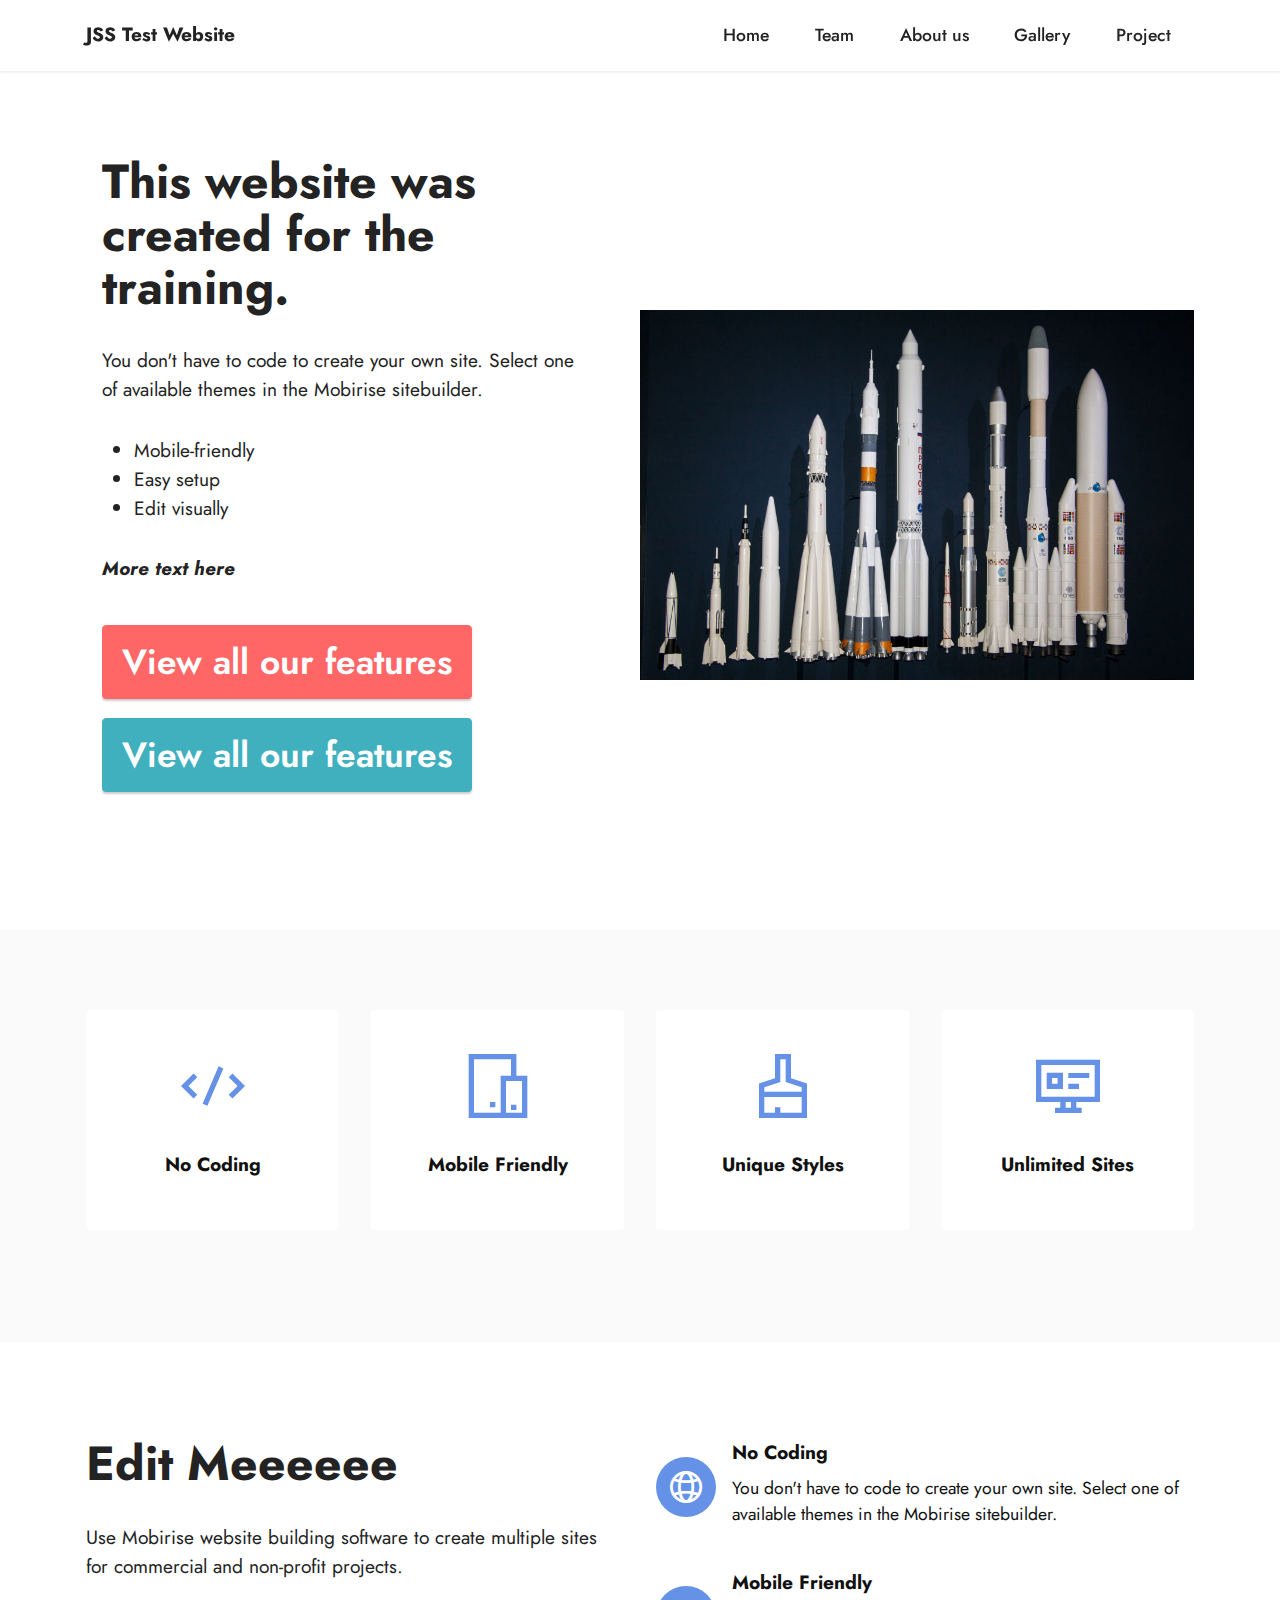
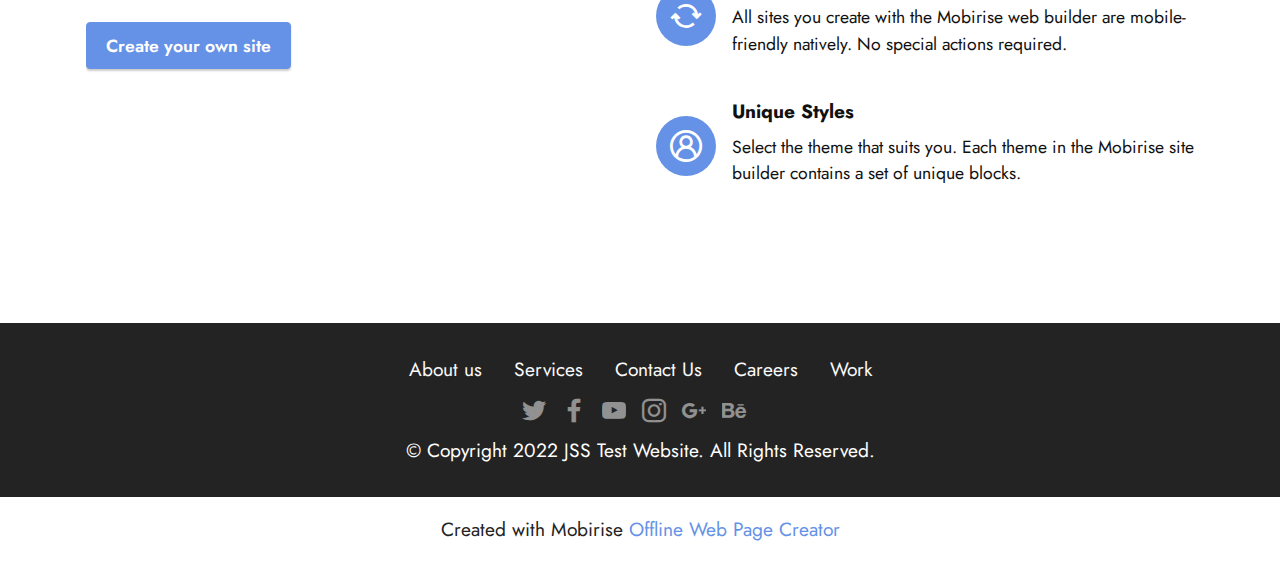
<file: index.html>
<!DOCTYPE html>
<html  >
<head>
  <!-- Site made with Mobirise Website Builder v5.6.8, https://mobirise.com -->
  <meta charset="UTF-8">
  <meta http-equiv="X-UA-Compatible" content="IE=edge">
  <meta name="generator" content="Mobirise v5.6.8, mobirise.com">
  <meta name="twitter:card" content="summary_large_image"/>
  <meta name="twitter:image:src" content="">
  <meta property="og:image" content="">
  <meta name="twitter:title" content="Home">
  <meta name="viewport" content="width=device-width, initial-scale=1, minimum-scale=1">
  <link rel="shortcut icon" href="assets/images/logo.png" type="image/x-icon">
  <meta name="description" content="">
  
  
  <title>Home</title>
  <link rel="stylesheet" href="assets/web/assets/mobirise-icons2/mobirise2.css">
  <link rel="stylesheet" href="assets/bootstrap/css/bootstrap.min.css">
  <link rel="stylesheet" href="assets/bootstrap/css/bootstrap-grid.min.css">
  <link rel="stylesheet" href="assets/bootstrap/css/bootstrap-reboot.min.css">
  <link rel="stylesheet" href="assets/dropdown/css/style.css">
  <link rel="stylesheet" href="assets/socicon/css/styles.css">
  <link rel="stylesheet" href="assets/theme/css/style.css">
  <link rel="preload" href="https://fonts.googleapis.com/css?family=Jost:100,200,300,400,500,600,700,800,900,100i,200i,300i,400i,500i,600i,700i,800i,900i&display=swap" as="style" onload="this.onload=null;this.rel='stylesheet'">
  <noscript><link rel="stylesheet" href="https://fonts.googleapis.com/css?family=Jost:100,200,300,400,500,600,700,800,900,100i,200i,300i,400i,500i,600i,700i,800i,900i&display=swap"></noscript>
  <link rel="preload" as="style" href="assets/mobirise/css/mbr-additional.css"><link rel="stylesheet" href="assets/mobirise/css/mbr-additional.css" type="text/css">
  
  
  
  
</head>
<body>
  
  <section data-bs-version="5.1" class="menu menu1 cid-t8DUYuyL4T" once="menu" id="menu1-k">
    

    <nav class="navbar navbar-dropdown navbar-fixed-top navbar-expand-lg">
        <div class="container">
            <div class="navbar-brand">
                
                <span class="navbar-caption-wrap"><a class="navbar-caption text-black text-primary display-7" href="index.html">JSS Test Website</a></span>
            </div>
            <button class="navbar-toggler" type="button" data-toggle="collapse" data-bs-toggle="collapse" data-target="#navbarSupportedContent" data-bs-target="#navbarSupportedContent" aria-controls="navbarNavAltMarkup" aria-expanded="false" aria-label="Toggle navigation">
                <div class="hamburger">
                    <span></span>
                    <span></span>
                    <span></span>
                    <span></span>
                </div>
            </button>
            <div class="collapse navbar-collapse" id="navbarSupportedContent">
                <ul class="navbar-nav nav-dropdown nav-right" data-app-modern-menu="true"><li class="nav-item"><a class="nav-link link text-black text-primary display-4" href="index.html">Home</a></li>
                    <li class="nav-item"><a class="nav-link link text-black text-primary display-4" href="page1.html">Team</a></li>
                    <li class="nav-item"><a class="nav-link link text-black display-4" href="https://mobiri.se">About us</a>
                    </li><li class="nav-item"><a class="nav-link link text-black display-4" href="https://mobiri.se">Gallery</a></li><li class="nav-item"><a class="nav-link link text-black display-4" href="https://mobiri.se">Project</a></li></ul>
                
                
            </div>
        </div>
    </nav>
</section>

<section data-bs-version="5.1" class="features11 cid-t8DWNCEzjk" id="features12-m">

    

    
    
    <div class="container">
        <div class="m-0 row align-items-center">
            <div class="col-12 col-lg">
                <div class="card-wrapper">
                    <div class="card-box">
                        <h4 class="card-title mbr-fonts-style mb-4 display-2">
                            <strong>This website was created for the training.</strong></h4>
                        <p class="mbr-text mbr-fonts-style mb-4 display-7">
                            You don't have to code to create your own site. Select one of available themes in the Mobirise sitebuilder.</p>
                        <div class="mbr-text mbr-fonts-style counter-container display-7">
                            <ul>
                                <li>Mobile-friendly</li>
                                <li>Easy setup</li>
                                <li>Edit visually</li></ul><p><strong><em>More text here</em></strong></p><ul>
                            </ul>
                        </div>
                        <div class="mbr-section-btn mb-4"><a class="btn btn-secondary display-5" href="index.html">View all our features</a> <a class="btn btn-success display-5" href="index.html">View all our features</a></div>
                    </div>
                </div>
            </div>
            <div class="p-0 col-12 col-lg-6 md-pb">
                <div class="image-wrapper">
                    <img src="assets/images/mbr-928x619.jpg" alt="">
                </div>
            </div>
        </div>
    </div>
</section>

<section data-bs-version="5.1" class="features1 cid-t8DXox2UAg" id="features2-n">

    

    
    
    <div class="container">
        <div class="row justify-content-center">
            <div class="col-12 col-md-6 col-lg-3">
                <div class="card-wrapper">
                    <div class="card-box align-center">
                        <span class="mbr-iconfont mobi-mbri-code mobi-mbri"></span>
                        <h4 class="card-title align-center mbr-black mbr-fonts-style display-7">
                            <strong>No Coding</strong>
                        </h4>
                    </div>
                </div>
            </div>
            <div class="col-12 col-md-6 col-lg-3">
                <div class="card-wrapper">
                    <div class="card-box align-center">
                        <span class="mbr-iconfont mobi-mbri-devices mobi-mbri"></span>
                        <h4 class="card-title align-center mbr-black mbr-fonts-style display-7">
                            <strong>Mobile Friendly</strong>
                        </h4>
                    </div>
                </div>
            </div>
            <div class="col-12 col-md-6 col-lg-3">
                <div class="card-wrapper">
                    <div class="card-box align-center">
                        <span class="mbr-iconfont mobi-mbri-website-theme-2 mobi-mbri"></span>
                        <h4 class="card-title align-center mbr-black mbr-fonts-style display-7">
                            <strong>Unique Styles</strong>
                        </h4>
                    </div>
                </div>
            </div>
            <div class="col-12 col-md-6 col-lg-3">
                <div class="card-wrapper">
                    <div class="card-box align-center">
                        <span class="mbr-iconfont mobi-mbri-sites mobi-mbri"></span>
                        <h4 class="card-title align-center mbr-black mbr-fonts-style display-7">
                            <strong>Unlimited Sites</strong>
                        </h4>
                    </div>
                </div>
            </div>
        </div>
    </div>
</section>

<section data-bs-version="5.1" class="features12 cid-t8DXpHTFCC" id="features13-o">

    

    
    
    <div class="container">
        <div class="row justify-content-center">
            <div class="col-12 col-lg-6">
                <div class="card-wrapper">
                    <div class="card-box align-left">
                        <h4 class="card-title mbr-fonts-style mb-4 display-2">
                            <strong>Edit Meeeeee</strong></h4>
                        <p class="mbr-text mbr-fonts-style mb-4 display-7">
                            Use Mobirise website building software to create multiple sites for commercial and non-profit projects.</p>
                        <div class="mbr-section-btn">
                            <a class="btn btn-primary display-4" href="https://mobiri.se">Create your own site</a>
                        </div>
                    </div>
                </div>
            </div>
            <div class="col-12 col-lg-6">
                <div class="item mbr-flex">
                    <div class="icon-box">
                        <span class="mbr-iconfont mobi-mbri-globe-2 mobi-mbri"></span>
                    </div>
                    <div class="text-box">
                        <h4 class="icon-title mbr-black mbr-fonts-style display-7">
                            <strong>No Coding</strong>
                        </h4>
                        <h5 class="icon-text mbr-black mbr-fonts-style display-4">You don't have to code to create your own site. Select one of available themes in the Mobirise sitebuilder.</h5>
                    </div>
                </div>
                <div class="item mbr-flex">
                    <div class="icon-box">
                        <span class="mbr-iconfont mobi-mbri-update mobi-mbri"></span>
                    </div>
                    <div class="text-box">
                        <h4 class="icon-title mbr-black mbr-fonts-style display-7">
                            <strong>Mobile Friendly</strong>
                        </h4>
                        <h5 class="icon-text mbr-black mbr-fonts-style display-4">All sites you create with the Mobirise web builder are mobile-friendly natively. No special actions required.</h5>
                    </div>
                </div>
                <div class="item mbr-flex">
                    <div class="icon-box">
                        <span class="mbr-iconfont mobi-mbri-user-2 mobi-mbri"></span>
                    </div>
                    <div class="text-box">
                        <h4 class="icon-title mbr-black mbr-fonts-style display-7">
                            <strong>Unique Styles</strong>
                        </h4>
                        <h5 class="icon-text mbr-black mbr-fonts-style display-4">Select the theme that suits you. Each theme in the Mobirise site builder contains a set of unique blocks.</h5>
                    </div>
                </div>
            </div>
        </div>
    </div>
</section>

<section data-bs-version="5.1" class="footer3 cid-t8DVIE5t0l" once="footers" id="footer3-l">

    

    

    <div class="container">
        <div class="media-container-row align-center mbr-white">
            <div class="row row-links">
                <ul class="foot-menu">
                    
                    
                    
                    
                    
                <li class="foot-menu-item mbr-fonts-style display-7">
                        <a class="text-white" href="#" target="_blank">About us</a>
                    </li><li class="foot-menu-item mbr-fonts-style display-7">
                        <a class="text-white" href="#" target="_blank">Services</a>
                    </li><li class="foot-menu-item mbr-fonts-style display-7">
                        <a class="text-white" href="#" target="_blank">Contact Us</a>
                    </li><li class="foot-menu-item mbr-fonts-style display-7">
                        <a class="text-white" href="#" target="_blank">Careers</a>
                    </li><li class="foot-menu-item mbr-fonts-style display-7">
                        <a class="text-white" href="#" target="_blank">Work</a>
                    </li></ul>
            </div>
            <div class="row social-row">
                <div class="social-list align-right pb-2">
                    
                    
                    
                    
                    
                    
                <div class="soc-item">
                        <a href="https://twitter.com/mobirise" target="_blank">
                            <span class="socicon-twitter socicon mbr-iconfont mbr-iconfont-social"></span>
                        </a>
                    </div><div class="soc-item">
                        <a href="https://www.facebook.com/pages/Mobirise/1616226671953247" target="_blank">
                            <span class="socicon-facebook socicon mbr-iconfont mbr-iconfont-social"></span>
                        </a>
                    </div><div class="soc-item">
                        <a href="https://www.youtube.com/c/mobirise" target="_blank">
                            <span class="socicon-youtube socicon mbr-iconfont mbr-iconfont-social"></span>
                        </a>
                    </div><div class="soc-item">
                        <a href="https://instagram.com/mobirise" target="_blank">
                            <span class="socicon-instagram socicon mbr-iconfont mbr-iconfont-social"></span>
                        </a>
                    </div><div class="soc-item">
                        <a href="https://plus.google.com/u/0/+Mobirise" target="_blank">
                            <span class="socicon-googleplus socicon mbr-iconfont mbr-iconfont-social"></span>
                        </a>
                    </div><div class="soc-item">
                        <a href="https://www.behance.net/Mobirise" target="_blank">
                            <span class="socicon-behance socicon mbr-iconfont mbr-iconfont-social"></span>
                        </a>
                    </div></div>
            </div>
            <div class="row row-copirayt">
                <p class="mbr-text mb-0 mbr-fonts-style mbr-white align-center display-7">
                    © Copyright 2022 JSS Test Website. All Rights Reserved.
                </p>
            </div>
        </div>
    </div>
</section><section class="display-7" style="padding: 0;align-items: center;justify-content: center;flex-wrap: wrap;    align-content: center;display: flex;position: relative;height: 4rem;"><a href="https://mobiri.se/2289545" style="flex: 1 1;height: 4rem;position: absolute;width: 100%;z-index: 1;"><img alt="" style="height: 4rem;" src="[data-uri]"></a><p style="margin: 0;text-align: center;" class="display-7">Created with Mobirise &#8204;</p><a style="z-index:1" href="https://mobirise.com/offline-website-builder.html">Offline Web Page Creator</a></section><script src="assets/bootstrap/js/bootstrap.bundle.min.js"></script>  <script src="assets/smoothscroll/smooth-scroll.js"></script>  <script src="assets/ytplayer/index.js"></script>  <script src="assets/dropdown/js/navbar-dropdown.js"></script>  <script src="assets/theme/js/script.js"></script>  
  
  
</body>
</html>
</file>
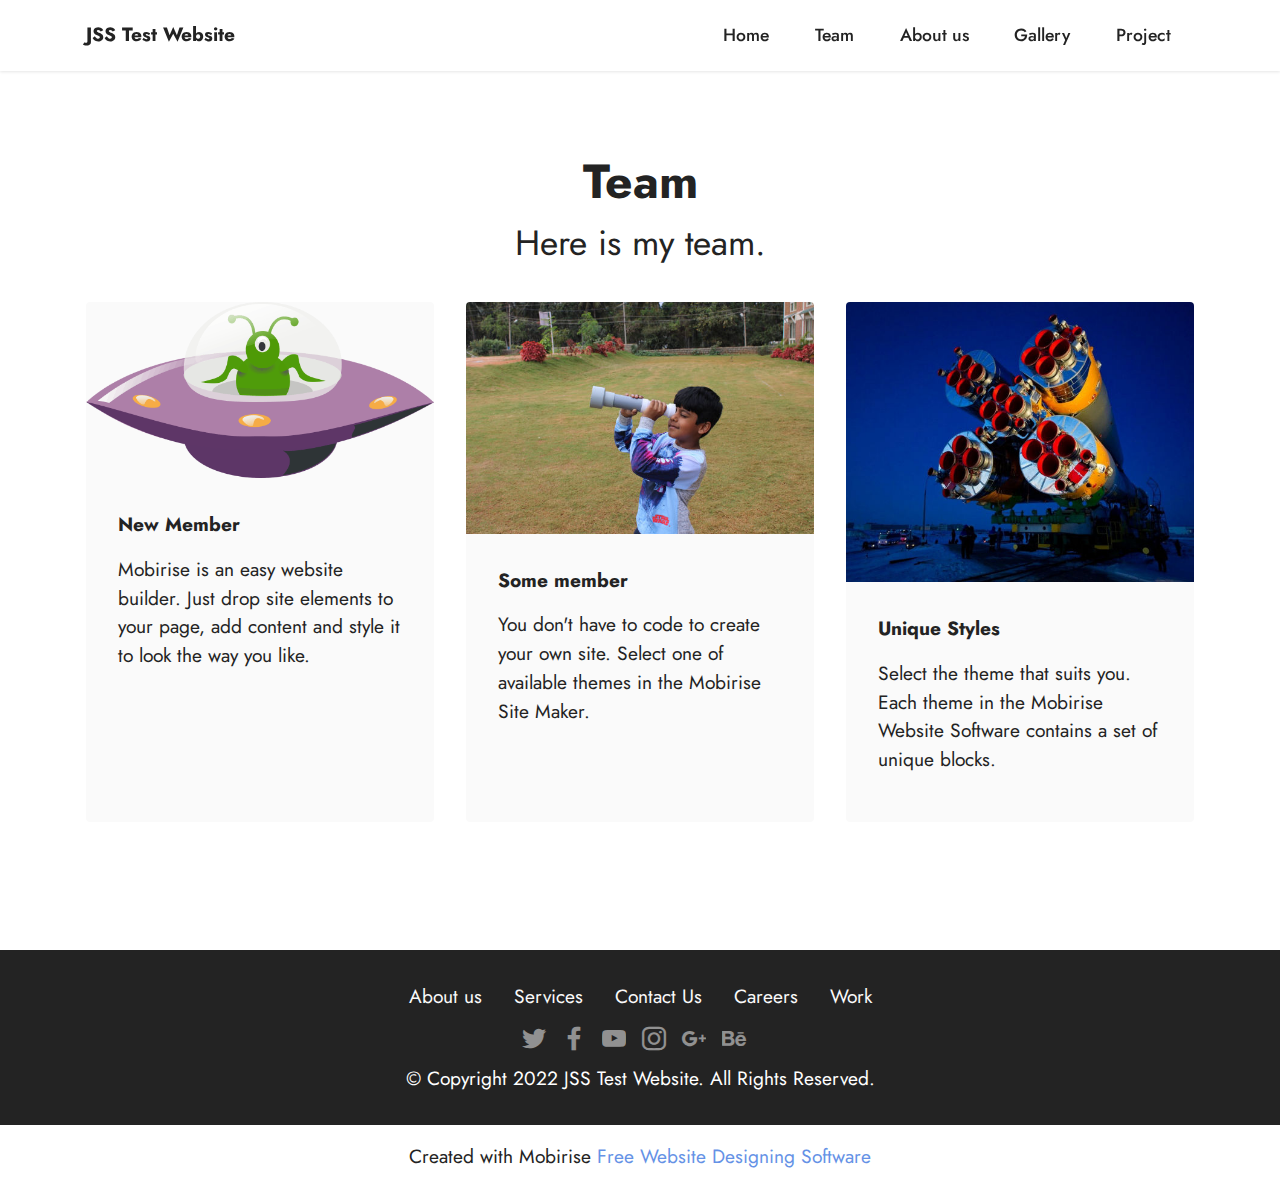
<file: page1.html>
<!DOCTYPE html>
<html  >
<head>
  <!-- Site made with Mobirise Website Builder v5.6.8, https://mobirise.com -->
  <meta charset="UTF-8">
  <meta http-equiv="X-UA-Compatible" content="IE=edge">
  <meta name="generator" content="Mobirise v5.6.8, mobirise.com">
  <meta name="twitter:card" content="summary_large_image"/>
  <meta name="twitter:image:src" content="">
  <meta property="og:image" content="">
  <meta name="twitter:title" content="Team">
  <meta name="viewport" content="width=device-width, initial-scale=1, minimum-scale=1">
  <link rel="shortcut icon" href="assets/images/logo.png" type="image/x-icon">
  <meta name="description" content="">
  
  
  <title>Team</title>
  <link rel="stylesheet" href="assets/bootstrap/css/bootstrap.min.css">
  <link rel="stylesheet" href="assets/bootstrap/css/bootstrap-grid.min.css">
  <link rel="stylesheet" href="assets/bootstrap/css/bootstrap-reboot.min.css">
  <link rel="stylesheet" href="assets/dropdown/css/style.css">
  <link rel="stylesheet" href="assets/socicon/css/styles.css">
  <link rel="stylesheet" href="assets/theme/css/style.css">
  <link rel="preload" href="https://fonts.googleapis.com/css?family=Jost:100,200,300,400,500,600,700,800,900,100i,200i,300i,400i,500i,600i,700i,800i,900i&display=swap" as="style" onload="this.onload=null;this.rel='stylesheet'">
  <noscript><link rel="stylesheet" href="https://fonts.googleapis.com/css?family=Jost:100,200,300,400,500,600,700,800,900,100i,200i,300i,400i,500i,600i,700i,800i,900i&display=swap"></noscript>
  <link rel="preload" as="style" href="assets/mobirise/css/mbr-additional.css"><link rel="stylesheet" href="assets/mobirise/css/mbr-additional.css" type="text/css">
  
  
  
  
</head>
<body>
  
  <section data-bs-version="5.1" class="menu menu1 cid-t8DUYuyL4T" once="menu" id="menu1-p">
    

    <nav class="navbar navbar-dropdown navbar-fixed-top navbar-expand-lg">
        <div class="container">
            <div class="navbar-brand">
                
                <span class="navbar-caption-wrap"><a class="navbar-caption text-black text-primary display-7" href="index.html">JSS Test Website</a></span>
            </div>
            <button class="navbar-toggler" type="button" data-toggle="collapse" data-bs-toggle="collapse" data-target="#navbarSupportedContent" data-bs-target="#navbarSupportedContent" aria-controls="navbarNavAltMarkup" aria-expanded="false" aria-label="Toggle navigation">
                <div class="hamburger">
                    <span></span>
                    <span></span>
                    <span></span>
                    <span></span>
                </div>
            </button>
            <div class="collapse navbar-collapse" id="navbarSupportedContent">
                <ul class="navbar-nav nav-dropdown nav-right" data-app-modern-menu="true"><li class="nav-item"><a class="nav-link link text-black text-primary display-4" href="index.html">Home</a></li>
                    <li class="nav-item"><a class="nav-link link text-black text-primary display-4" href="page1.html">Team</a></li>
                    <li class="nav-item"><a class="nav-link link text-black display-4" href="https://mobiri.se">About us</a>
                    </li><li class="nav-item"><a class="nav-link link text-black display-4" href="https://mobiri.se">Gallery</a></li><li class="nav-item"><a class="nav-link link text-black display-4" href="https://mobiri.se">Project</a></li></ul>
                
                
            </div>
        </div>
    </nav>
</section>

<section data-bs-version="5.1" class="features3 cid-t8DXFI696z" id="features3-r">
    
    
    <div class="container">
        <div class="mbr-section-head">
            <h4 class="mbr-section-title mbr-fonts-style align-center mb-0 display-2">
                <strong>Team</strong><strong><br></strong></h4>
            <h5 class="mbr-section-subtitle mbr-fonts-style align-center mb-0 mt-2 display-5">Here is my team.</h5>
        </div>
        <div class="row mt-4">
            <div class="item features-image сol-12 col-md-6 col-lg-4">
                <div class="item-wrapper">
                    <div class="item-img">
                        <img src="assets/images/mbr-576x292.png" alt="">
                    </div>
                    <div class="item-content">
                        <h5 class="item-title mbr-fonts-style display-7"><strong>New Member</strong></h5>
                        
                        <p class="mbr-text mbr-fonts-style mt-3 display-7">Mobirise is an easy website builder. Just
                            drop site elements to your page, add content and style it to look the way you like.</p>
                    </div>
                    
                </div>
            </div>
            <div class="item features-image сol-12 col-md-6 col-lg-4">
                <div class="item-wrapper">
                    <div class="item-img">
                        <img src="assets/images/img-2776-576x384.jpg" alt="Mobirise Website Builder">
                    </div>
                    <div class="item-content">
                        <h5 class="item-title mbr-fonts-style display-7"><strong>Some member</strong></h5>
                        
                        <p class="mbr-text mbr-fonts-style mt-3 display-7">You don't have to code to create your own
                            site. Select one of available themes in the Mobirise Site Maker.</p>
                    </div>
                    
                </div>
            </div>
            <div class="item features-image сol-12 col-md-6 col-lg-4">
                <div class="item-wrapper">
                    <div class="item-img">
                        <img src="assets/images/mbr-576x464.jpg" alt="Mobirise Website Builder">
                    </div>
                    <div class="item-content">
                        <h5 class="item-title mbr-fonts-style display-7"><strong>Unique Styles</strong></h5>
                        
                        <p class="mbr-text mbr-fonts-style mt-3 display-7">Select the theme that suits you. Each theme
                            in the Mobirise Website Software contains a set of unique blocks.<br></p>
                    </div>
                    
                </div>
            </div>
        </div>
    </div>
</section>

<section data-bs-version="5.1" class="footer3 cid-t8DVIE5t0l" once="footers" id="footer3-q">

    

    

    <div class="container">
        <div class="media-container-row align-center mbr-white">
            <div class="row row-links">
                <ul class="foot-menu">
                    
                    
                    
                    
                    
                <li class="foot-menu-item mbr-fonts-style display-7">
                        <a class="text-white" href="#" target="_blank">About us</a>
                    </li><li class="foot-menu-item mbr-fonts-style display-7">
                        <a class="text-white" href="#" target="_blank">Services</a>
                    </li><li class="foot-menu-item mbr-fonts-style display-7">
                        <a class="text-white" href="#" target="_blank">Contact Us</a>
                    </li><li class="foot-menu-item mbr-fonts-style display-7">
                        <a class="text-white" href="#" target="_blank">Careers</a>
                    </li><li class="foot-menu-item mbr-fonts-style display-7">
                        <a class="text-white" href="#" target="_blank">Work</a>
                    </li></ul>
            </div>
            <div class="row social-row">
                <div class="social-list align-right pb-2">
                    
                    
                    
                    
                    
                    
                <div class="soc-item">
                        <a href="https://twitter.com/mobirise" target="_blank">
                            <span class="socicon-twitter socicon mbr-iconfont mbr-iconfont-social"></span>
                        </a>
                    </div><div class="soc-item">
                        <a href="https://www.facebook.com/pages/Mobirise/1616226671953247" target="_blank">
                            <span class="socicon-facebook socicon mbr-iconfont mbr-iconfont-social"></span>
                        </a>
                    </div><div class="soc-item">
                        <a href="https://www.youtube.com/c/mobirise" target="_blank">
                            <span class="socicon-youtube socicon mbr-iconfont mbr-iconfont-social"></span>
                        </a>
                    </div><div class="soc-item">
                        <a href="https://instagram.com/mobirise" target="_blank">
                            <span class="socicon-instagram socicon mbr-iconfont mbr-iconfont-social"></span>
                        </a>
                    </div><div class="soc-item">
                        <a href="https://plus.google.com/u/0/+Mobirise" target="_blank">
                            <span class="socicon-googleplus socicon mbr-iconfont mbr-iconfont-social"></span>
                        </a>
                    </div><div class="soc-item">
                        <a href="https://www.behance.net/Mobirise" target="_blank">
                            <span class="socicon-behance socicon mbr-iconfont mbr-iconfont-social"></span>
                        </a>
                    </div></div>
            </div>
            <div class="row row-copirayt">
                <p class="mbr-text mb-0 mbr-fonts-style mbr-white align-center display-7">
                    © Copyright 2022 JSS Test Website. All Rights Reserved.
                </p>
            </div>
        </div>
    </div>
</section><section class="display-7" style="padding: 0;align-items: center;justify-content: center;flex-wrap: wrap;    align-content: center;display: flex;position: relative;height: 4rem;"><a href="https://mobiri.se/2289545" style="flex: 1 1;height: 4rem;position: absolute;width: 100%;z-index: 1;"><img alt="" style="height: 4rem;" src="[data-uri]"></a><p style="margin: 0;text-align: center;" class="display-7">Created with Mobirise &#8204;</p><a style="z-index:1" href="https://mobirise.com/website-design-software.html">Free Website Designing Software</a></section><script src="assets/bootstrap/js/bootstrap.bundle.min.js"></script>  <script src="assets/smoothscroll/smooth-scroll.js"></script>  <script src="assets/ytplayer/index.js"></script>  <script src="assets/dropdown/js/navbar-dropdown.js"></script>  <script src="assets/theme/js/script.js"></script>  
  
  
</body>
</html>
</file>
<file: assets/web/assets/mobirise-icons2/mobirise2.css>
@font-face {
  font-family: 'Moririse2';
  font-display: swap;
  src:  url('mobirise2.eot?f2bix4');
  src:  url('mobirise2.eot?f2bix4#iefix') format('embedded-opentype'),
    url('mobirise2.ttf?f2bix4') format('truetype'),
    url('mobirise2.woff?f2bix4') format('woff'),
    url('mobirise2.svg?f2bix4#mobirise2') format('svg');
  font-weight: normal;
  font-style: normal;
}

[class^="mobi-"], [class*=" mobi-"] {
  /* use !important to prevent issues with browser extensions that change fonts */
  font-family: 'Moririse2' !important;
  speak: none;
  font-style: normal;
  font-weight: normal;
  font-variant: normal;
  text-transform: none;
  line-height: 1;

  /* Better Font Rendering =========== */
  -webkit-font-smoothing: antialiased;
  -moz-osx-font-smoothing: grayscale;
}

.mobi-mbri-add-submenu:before {
  content: "\e900";
}
.mobi-mbri-alert:before {
  content: "\e901";
}
.mobi-mbri-align-center:before {
  content: "\e902";
}
.mobi-mbri-align-justify:before {
  content: "\e903";
}
.mobi-mbri-align-left:before {
  content: "\e904";
}
.mobi-mbri-align-right:before {
  content: "\e905";
}
.mobi-mbri-android:before {
  content: "\e906";
}
.mobi-mbri-apple:before {
  content: "\e907";
}
.mobi-mbri-arrow-down:before {
  content: "\e908";
}
.mobi-mbri-arrow-next:before {
  content: "\e909";
}
.mobi-mbri-arrow-prev:before {
  content: "\e90a";
}
.mobi-mbri-arrow-up:before {
  content: "\e90b";
}
.mobi-mbri-bold:before {
  content: "\e90c";
}
.mobi-mbri-bookmark:before {
  content: "\e90d";
}
.mobi-mbri-bootstrap:before {
  content: "\e90e";
}
.mobi-mbri-briefcase:before {
  content: "\e90f";
}
.mobi-mbri-browse:before {
  content: "\e910";
}
.mobi-mbri-bulleted-list:before {
  content: "\e911";
}
.mobi-mbri-calendar:before {
  content: "\e912";
}
.mobi-mbri-camera:before {
  content: "\e913";
}
.mobi-mbri-cart-add:before {
  content: "\e914";
}
.mobi-mbri-cart-full:before {
  content: "\e915";
}
.mobi-mbri-cash:before {
  content: "\e916";
}
.mobi-mbri-change-style:before {
  content: "\e917";
}
.mobi-mbri-chat:before {
  content: "\e918";
}
.mobi-mbri-clock:before {
  content: "\e919";
}
.mobi-mbri-close:before {
  content: "\e91a";
}
.mobi-mbri-cloud:before {
  content: "\e91b";
}
.mobi-mbri-code:before {
  content: "\e91c";
}
.mobi-mbri-contact-form:before {
  content: "\e91d";
}
.mobi-mbri-credit-card:before {
  content: "\e91e";
}
.mobi-mbri-cursor-click:before {
  content: "\e91f";
}
.mobi-mbri-cust-feedback:before {
  content: "\e920";
}
.mobi-mbri-database:before {
  content: "\e921";
}
.mobi-mbri-delivery:before {
  content: "\e922";
}
.mobi-mbri-desktop:before {
  content: "\e923";
}
.mobi-mbri-devices:before {
  content: "\e924";
}
.mobi-mbri-down:before {
  content: "\e925";
}
.mobi-mbri-download-2:before {
  content: "\e926";
}
.mobi-mbri-download:before {
  content: "\e927";
}
.mobi-mbri-drag-n-drop-2:before {
  content: "\e928";
}
.mobi-mbri-drag-n-drop:before {
  content: "\e929";
}
.mobi-mbri-edit-2:before {
  content: "\e92a";
}
.mobi-mbri-edit:before {
  content: "\e92b";
}
.mobi-mbri-error:before {
  content: "\e92c";
}
.mobi-mbri-extension:before {
  content: "\e92d";
}
.mobi-mbri-features:before {
  content: "\e92e";
}
.mobi-mbri-file:before {
  content: "\e92f";
}
.mobi-mbri-flag:before {
  content: "\e930";
}
.mobi-mbri-folder:before {
  content: "\e931";
}
.mobi-mbri-gift:before {
  content: "\e932";
}
.mobi-mbri-github:before {
  content: "\e933";
}
.mobi-mbri-globe-2:before {
  content: "\e934";
}
.mobi-mbri-globe:before {
  content: "\e935";
}
.mobi-mbri-growing-chart:before {
  content: "\e936";
}
.mobi-mbri-hearth:before {
  content: "\e937";
}
.mobi-mbri-help:before {
  content: "\e938";
}
.mobi-mbri-home:before {
  content: "\e939";
}
.mobi-mbri-hot-cup:before {
  content: "\e93a";
}
.mobi-mbri-idea:before {
  content: "\e93b";
}
.mobi-mbri-image-gallery:before {
  content: "\e93c";
}
.mobi-mbri-image-slider:before {
  content: "\e93d";
}
.mobi-mbri-info:before {
  content: "\e93e";
}
.mobi-mbri-italic:before {
  content: "\e93f";
}
.mobi-mbri-key:before {
  content: "\e940";
}
.mobi-mbri-laptop:before {
  content: "\e941";
}
.mobi-mbri-layers:before {
  content: "\e942";
}
.mobi-mbri-left-right:before {
  content: "\e943";
}
.mobi-mbri-left:before {
  content: "\e944";
}
.mobi-mbri-letter:before {
  content: "\e945";
}
.mobi-mbri-like:before {
  content: "\e946";
}
.mobi-mbri-link:before {
  content: "\e947";
}
.mobi-mbri-lock:before {
  content: "\e948";
}
.mobi-mbri-login:before {
  content: "\e949";
}
.mobi-mbri-logout:before {
  content: "\e94a";
}
.mobi-mbri-magic-stick:before {
  content: "\e94b";
}
.mobi-mbri-map-pin:before {
  content: "\e94c";
}
.mobi-mbri-menu:before {
  content: "\e94d";
}
.mobi-mbri-mobile-2:before {
  content: "\e94e";
}
.mobi-mbri-mobile-horizontal:before {
  content: "\e94f";
}
.mobi-mbri-mobile:before {
  content: "\e950";
}
.mobi-mbri-mobirise:before {
  content: "\e951";
}
.mobi-mbri-more-horizontal:before {
  content: "\e952";
}
.mobi-mbri-more-vertical:before {
  content: "\e953";
}
.mobi-mbri-music:before {
  content: "\e954";
}
.mobi-mbri-new-file:before {
  content: "\e955";
}
.mobi-mbri-numbered-list:before {
  content: "\e956";
}
.mobi-mbri-opened-folder:before {
  content: "\e957";
}
.mobi-mbri-pages:before {
  content: "\e958";
}
.mobi-mbri-paper-plane:before {
  content: "\e959";
}
.mobi-mbri-paperclip:before {
  content: "\e95a";
}
.mobi-mbri-phone:before {
  content: "\e95b";
}
.mobi-mbri-photo:before {
  content: "\e95c";
}
.mobi-mbri-photos:before {
  content: "\e95d";
}
.mobi-mbri-pin:before {
  content: "\e95e";
}
.mobi-mbri-play:before {
  content: "\e95f";
}
.mobi-mbri-plus:before {
  content: "\e960";
}
.mobi-mbri-preview:before {
  content: "\e961";
}
.mobi-mbri-print:before {
  content: "\e962";
}
.mobi-mbri-protect:before {
  content: "\e963";
}
.mobi-mbri-question:before {
  content: "\e964";
}
.mobi-mbri-quote-left:before {
  content: "\e965";
}
.mobi-mbri-quote-right:before {
  content: "\e966";
}
.mobi-mbri-redo:before {
  content: "\e967";
}
.mobi-mbri-refresh:before {
  content: "\e968";
}
.mobi-mbri-responsive-2:before {
  content: "\e969";
}
.mobi-mbri-responsive:before {
  content: "\e96a";
}
.mobi-mbri-right:before {
  content: "\e96b";
}
.mobi-mbri-rocket:before {
  content: "\e96c";
}
.mobi-mbri-sad-face:before {
  content: "\e96d";
}
.mobi-mbri-sale:before {
  content: "\e96e";
}
.mobi-mbri-save:before {
  content: "\e96f";
}
.mobi-mbri-search:before {
  content: "\e970";
}
.mobi-mbri-setting-2:before {
  content: "\e971";
}
.mobi-mbri-setting-3:before {
  content: "\e972";
}
.mobi-mbri-setting:before {
  content: "\e973";
}
.mobi-mbri-share:before {
  content: "\e974";
}
.mobi-mbri-shopping-bag:before {
  content: "\e975";
}
.mobi-mbri-shopping-basket:before {
  content: "\e976";
}
.mobi-mbri-shopping-cart:before {
  content: "\e977";
}
.mobi-mbri-sites:before {
  content: "\e978";
}
.mobi-mbri-smile-face:before {
  content: "\e979";
}
.mobi-mbri-speed:before {
  content: "\e97a";
}
.mobi-mbri-star:before {
  content: "\e97b";
}
.mobi-mbri-success:before {
  content: "\e97c";
}
.mobi-mbri-sun:before {
  content: "\e97d";
}
.mobi-mbri-sun2:before {
  content: "\e97e";
}
.mobi-mbri-tablet-vertical:before {
  content: "\e97f";
}
.mobi-mbri-tablet:before {
  content: "\e980";
}
.mobi-mbri-target:before {
  content: "\e981";
}
.mobi-mbri-timer:before {
  content: "\e982";
}
.mobi-mbri-to-ftp:before {
  content: "\e983";
}
.mobi-mbri-to-local-drive:before {
  content: "\e984";
}
.mobi-mbri-touch-swipe:before {
  content: "\e985";
}
.mobi-mbri-touch:before {
  content: "\e986";
}
.mobi-mbri-trash:before {
  content: "\e987";
}
.mobi-mbri-underline:before {
  content: "\e988";
}
.mobi-mbri-undo:before {
  content: "\e989";
}
.mobi-mbri-unlink:before {
  content: "\e98a";
}
.mobi-mbri-unlock:before {
  content: "\e98b";
}
.mobi-mbri-up-down:before {
  content: "\e98c";
}
.mobi-mbri-up:before {
  content: "\e98d";
}
.mobi-mbri-update:before {
  content: "\e98e";
}
.mobi-mbri-upload-2:before {
  content: "\e98f";
}
.mobi-mbri-upload:before {
  content: "\e990";
}
.mobi-mbri-user-2:before {
  content: "\e991";
}
.mobi-mbri-user:before {
  content: "\e992";
}
.mobi-mbri-users:before {
  content: "\e993";
}
.mobi-mbri-video-play:before {
  content: "\e994";
}
.mobi-mbri-video:before {
  content: "\e995";
}
.mobi-mbri-watch:before {
  content: "\e996";
}
.mobi-mbri-website-theme-2:before {
  content: "\e997";
}
.mobi-mbri-website-theme:before {
  content: "\e998";
}
.mobi-mbri-wifi:before {
  content: "\e999";
}
.mobi-mbri-windows:before {
  content: "\e99a";
}
.mobi-mbri-zoom-in:before {
  content: "\e99b";
}
.mobi-mbri-zoom-out:before {
  content: "\e99c";
}
</file>
<file: assets/dropdown/css/style.css>
.navbar-dropdown {
  left: 0;
  padding: 0;
  position: absolute;
  right: 0;
  top: 0;
  transition: all 0.45s ease;
  z-index: 1030;
  background: #282828; }
  .navbar-dropdown .navbar-logo {
    margin-right: 0.8rem;
    transition: margin 0.3s ease-in-out;
    vertical-align: middle; }
    .navbar-dropdown .navbar-logo img {
      height: 3.125rem;
      transition: all 0.3s ease-in-out; }
    .navbar-dropdown .navbar-logo.mbr-iconfont {
      font-size: 3.125rem;
      line-height: 3.125rem; }
  .navbar-dropdown .navbar-caption {
    font-weight: 700;
    white-space: normal;
    vertical-align: -4px;
    line-height: 3.125rem !important; }
    .navbar-dropdown .navbar-caption, .navbar-dropdown .navbar-caption:hover {
      color: inherit;
      text-decoration: none; }
  .navbar-dropdown .mbr-iconfont + .navbar-caption {
    vertical-align: -1px; }
  .navbar-dropdown.navbar-fixed-top {
    position: fixed; }
  .navbar-dropdown .navbar-brand span {
    vertical-align: -4px; }
  .navbar-dropdown.bg-color.transparent {
    background: none; }
  .navbar-dropdown.navbar-short .navbar-brand {
    padding: 0.625rem 0; }
    .navbar-dropdown.navbar-short .navbar-brand span {
      vertical-align: -1px; }
  .navbar-dropdown.navbar-short .navbar-caption {
    line-height: 2.375rem !important;
    vertical-align: -2px; }
  .navbar-dropdown.navbar-short .navbar-logo {
    margin-right: 0.5rem; }
    .navbar-dropdown.navbar-short .navbar-logo img {
      height: 2.375rem; }
    .navbar-dropdown.navbar-short .navbar-logo.mbr-iconfont {
      font-size: 2.375rem;
      line-height: 2.375rem; }
  .navbar-dropdown.navbar-short .mbr-table-cell {
    height: 3.625rem; }
  .navbar-dropdown .navbar-close {
    left: 0.6875rem;
    position: fixed;
    top: 0.75rem;
    z-index: 1000; }
  .navbar-dropdown .hamburger-icon {
    content: "";
    display: inline-block;
    vertical-align: middle;
    width: 16px;
    -webkit-box-shadow: 0 -6px 0 1px #282828,0 0 0 1px #282828,0 6px 0 1px #282828;
    -moz-box-shadow: 0 -6px 0 1px #282828,0 0 0 1px #282828,0 6px 0 1px #282828;
    box-shadow: 0 -6px 0 1px #282828,0 0 0 1px #282828,0 6px 0 1px #282828; }

.dropdown-menu .dropdown-toggle[data-toggle="dropdown-submenu"]::after {
  border-bottom: 0.35em solid transparent;
  border-left: 0.35em solid;
  border-right: 0;
  border-top: 0.35em solid transparent;
  margin-left: 0.3rem; }

.dropdown-menu .dropdown-item:focus {
  outline: 0; }

.nav-dropdown {
  font-size: 0.75rem;
  font-weight: 500;
  height: auto !important; }
  .nav-dropdown .nav-btn {
    padding-left: 1rem; }
  .nav-dropdown .link {
    margin: .667em 1.667em;
    font-weight: 500;
    padding: 0;
    transition: color .2s ease-in-out; }
    .nav-dropdown .link.dropdown-toggle {
      margin-right: 2.583em; }
      .nav-dropdown .link.dropdown-toggle::after {
        margin-left: .25rem;
        border-top: 0.35em solid;
        border-right: 0.35em solid transparent;
        border-left: 0.35em solid transparent;
        border-bottom: 0; }
      .nav-dropdown .link.dropdown-toggle[aria-expanded="true"] {
        margin: 0;
        padding: 0.667em 3.263em  0.667em 1.667em; }
  .nav-dropdown .link::after,
  .nav-dropdown .dropdown-item::after {
    color: inherit; }
  .nav-dropdown .btn {
    font-size: 0.75rem;
    font-weight: 700;
    letter-spacing: 0;
    margin-bottom: 0;
    padding-left: 1.25rem;
    padding-right: 1.25rem; }
  .nav-dropdown .dropdown-menu {
    border-radius: 0;
    border: 0;
    left: 0;
    margin: 0;
    padding-bottom: 1.25rem;
    padding-top: 1.25rem;
    position: relative; }
  .nav-dropdown .dropdown-submenu {
    margin-left: 0.125rem;
    top: 0; }
  .nav-dropdown .dropdown-item {
    font-weight: 500;
    line-height: 2;
    padding: 0.3846em 4.615em 0.3846em 1.5385em;
    position: relative;
    transition: color .2s ease-in-out, background-color .2s ease-in-out; }
    .nav-dropdown .dropdown-item::after {
      margin-top: -0.3077em;
      position: absolute;
      right: 1.1538em;
      top: 50%; }
    .nav-dropdown .dropdown-item:focus, .nav-dropdown .dropdown-item:hover {
      background: none; }

@media (max-width: 767px) {
  .nav-dropdown.navbar-toggleable-sm {
    bottom: 0;
    display: none;
    left: 0;
    overflow-x: hidden;
    position: fixed;
    top: 0;
    transform: translateX(-100%);
    -ms-transform: translateX(-100%);
    -webkit-transform: translateX(-100%);
    width: 18.75rem;
    z-index: 999; } }
.nav-dropdown.navbar-toggleable-xl {
  bottom: 0;
  display: none;
  left: 0;
  overflow-x: hidden;
  position: fixed;
  top: 0;
  transform: translateX(-100%);
  -ms-transform: translateX(-100%);
  -webkit-transform: translateX(-100%);
  width: 18.75rem;
  z-index: 999; }

.nav-dropdown-sm {
  display: block !important;
  overflow-x: hidden;
  overflow: auto;
  padding-top: 3.875rem; }
  .nav-dropdown-sm::after {
    content: "";
    display: block;
    height: 3rem;
    width: 100%; }
  .nav-dropdown-sm.collapse.in ~ .navbar-close {
    display: block !important; }
  .nav-dropdown-sm.collapsing, .nav-dropdown-sm.collapse.in {
    transform: translateX(0);
    -ms-transform: translateX(0);
    -webkit-transform: translateX(0);
    transition: all 0.25s ease-out;
    -webkit-transition: all 0.25s ease-out;
    background: #282828; }
  .nav-dropdown-sm.collapsing[aria-expanded="false"] {
    transform: translateX(-100%);
    -ms-transform: translateX(-100%);
    -webkit-transform: translateX(-100%); }
  .nav-dropdown-sm .nav-item {
    display: block;
    margin-left: 0 !important;
    padding-left: 0; }
  .nav-dropdown-sm .link,
  .nav-dropdown-sm .dropdown-item {
    border-top: 1px dotted rgba(255, 255, 255, 0.1);
    font-size: 0.8125rem;
    line-height: 1.6;
    margin: 0 !important;
    padding: 0.875rem 2.4rem 0.875rem 1.5625rem !important;
    position: relative;
    white-space: normal; }
    .nav-dropdown-sm .link:focus, .nav-dropdown-sm .link:hover,
    .nav-dropdown-sm .dropdown-item:focus,
    .nav-dropdown-sm .dropdown-item:hover {
      background: rgba(0, 0, 0, 0.2) !important;
      color: #c0a375; }
  .nav-dropdown-sm .nav-btn {
    position: relative;
    padding: 1.5625rem 1.5625rem 0 1.5625rem; }
    .nav-dropdown-sm .nav-btn::before {
      border-top: 1px dotted rgba(255, 255, 255, 0.1);
      content: "";
      left: 0;
      position: absolute;
      top: 0;
      width: 100%; }
    .nav-dropdown-sm .nav-btn + .nav-btn {
      padding-top: 0.625rem; }
      .nav-dropdown-sm .nav-btn + .nav-btn::before {
        display: none; }
  .nav-dropdown-sm .btn {
    padding: 0.625rem 0; }
  .nav-dropdown-sm .dropdown-toggle[data-toggle="dropdown-submenu"]::after {
    margin-left: .25rem;
    border-top: 0.35em solid;
    border-right: 0.35em solid transparent;
    border-left: 0.35em solid transparent;
    border-bottom: 0; }
  .nav-dropdown-sm .dropdown-toggle[data-toggle="dropdown-submenu"][aria-expanded="true"]::after {
    border-top: 0;
    border-right: 0.35em solid transparent;
    border-left: 0.35em solid transparent;
    border-bottom: 0.35em solid; }
  .nav-dropdown-sm .dropdown-menu {
    margin: 0;
    padding: 0;
    position: relative;
    top: 0;
    left: 0;
    width: 100%;
    border: 0;
    float: none;
    border-radius: 0;
    background: none; }
  .nav-dropdown-sm .dropdown-submenu {
    left: 100%;
    margin-left: 0.125rem;
    margin-top: -1.25rem;
    top: 0; }

.navbar-toggleable-sm .nav-dropdown .dropdown-menu {
  position: absolute; }

.navbar-toggleable-sm .nav-dropdown .dropdown-submenu {
  left: 100%;
  margin-left: 0.125rem;
  margin-top: -1.25rem;
  top: 0; }

.navbar-toggleable-sm.opened .nav-dropdown .dropdown-menu {
  position: relative; }

.navbar-toggleable-sm.opened .nav-dropdown .dropdown-submenu {
  left: 0;
  margin-left: 00rem;
  margin-top: 0rem;
  top: 0; }

.is-builder .nav-dropdown.collapsing {
  transition: none !important; }
</file>
<file: assets/socicon/css/styles.css>
@charset "UTF-8";

@font-face {
  font-family: 'Socicon';
  src:  url('../fonts/socicon.eot');
  src:  url('../fonts/socicon.eot?#iefix') format('embedded-opentype'),
    url('../fonts/socicon.woff2') format('woff2'),
    url('../fonts/socicon.ttf') format('truetype'),
    url('../fonts/socicon.woff') format('woff'),
    url('../fonts/socicon.svg#socicon') format('svg');
  font-weight: normal;
  font-style: normal;
  font-display: swap;
}

[data-icon]:before {
  font-family: "socicon" !important;
  content: attr(data-icon);
  font-style: normal !important;
  font-weight: normal !important;
  font-variant: normal !important;
  text-transform: none !important;
  speak: none;
  line-height: 1;
  -webkit-font-smoothing: antialiased;
  -moz-osx-font-smoothing: grayscale;
}

[class^="socicon-"], [class*=" socicon-"] {
  /* use !important to prevent issues with browser extensions that change fonts */
  font-family: 'Socicon' !important;
  speak: none;
  font-style: normal;
  font-weight: normal;
  font-variant: normal;
  text-transform: none;
  line-height: 1;

  /* Better Font Rendering =========== */
  -webkit-font-smoothing: antialiased;
  -moz-osx-font-smoothing: grayscale;
}

.socicon-eitaa:before {
  content: "\e97c";
}
.socicon-soroush:before {
  content: "\e97d";
}
.socicon-bale:before {
  content: "\e97e";
}
.socicon-zazzle:before {
  content: "\e97b";
}
.socicon-society6:before {
  content: "\e97a";
}
.socicon-redbubble:before {
  content: "\e979";
}
.socicon-avvo:before {
  content: "\e978";
}
.socicon-stitcher:before {
  content: "\e977";
}
.socicon-googlehangouts:before {
  content: "\e974";
}
.socicon-dlive:before {
  content: "\e975";
}
.socicon-vsco:before {
  content: "\e976";
}
.socicon-flipboard:before {
  content: "\e973";
}
.socicon-ubuntu:before {
  content: "\e958";
}
.socicon-artstation:before {
  content: "\e959";
}
.socicon-invision:before {
  content: "\e95a";
}
.socicon-torial:before {
  content: "\e95b";
}
.socicon-collectorz:before {
  content: "\e95c";
}
.socicon-seenthis:before {
  content: "\e95d";
}
.socicon-googleplaymusic:before {
  content: "\e95e";
}
.socicon-debian:before {
  content: "\e95f";
}
.socicon-filmfreeway:before {
  content: "\e960";
}
.socicon-gnome:before {
  content: "\e961";
}
.socicon-itchio:before {
  content: "\e962";
}
.socicon-jamendo:before {
  content: "\e963";
}
.socicon-mix:before {
  content: "\e964";
}
.socicon-sharepoint:before {
  content: "\e965";
}
.socicon-tinder:before {
  content: "\e966";
}
.socicon-windguru:before {
  content: "\e967";
}
.socicon-cdbaby:before {
  content: "\e968";
}
.socicon-elementaryos:before {
  content: "\e969";
}
.socicon-stage32:before {
  content: "\e96a";
}
.socicon-tiktok:before {
  content: "\e96b";
}
.socicon-gitter:before {
  content: "\e96c";
}
.socicon-letterboxd:before {
  content: "\e96d";
}
.socicon-threema:before {
  content: "\e96e";
}
.socicon-splice:before {
  content: "\e96f";
}
.socicon-metapop:before {
  content: "\e970";
}
.socicon-naver:before {
  content: "\e971";
}
.socicon-remote:before {
  content: "\e972";
}
.socicon-internet:before {
  content: "\e957";
}
.socicon-moddb:before {
  content: "\e94b";
}
.socicon-indiedb:before {
  content: "\e94c";
}
.socicon-traxsource:before {
  content: "\e94d";
}
.socicon-gamefor:before {
  content: "\e94e";
}
.socicon-pixiv:before {
  content: "\e94f";
}
.socicon-myanimelist:before {
  content: "\e950";
}
.socicon-blackberry:before {
  content: "\e951";
}
.socicon-wickr:before {
  content: "\e952";
}
.socicon-spip:before {
  content: "\e953";
}
.socicon-napster:before {
  content: "\e954";
}
.socicon-beatport:before {
  content: "\e955";
}
.socicon-hackerone:before {
  content: "\e956";
}
.socicon-hackernews:before {
  content: "\e946";
}
.socicon-smashwords:before {
  content: "\e947";
}
.socicon-kobo:before {
  content: "\e948";
}
.socicon-bookbub:before {
  content: "\e949";
}
.socicon-mailru:before {
  content: "\e94a";
}
.socicon-gitlab:before {
  content: "\e945";
}
.socicon-instructables:before {
  content: "\e944";
}
.socicon-portfolio:before {
  content: "\e943";
}
.socicon-codered:before {
  content: "\e940";
}
.socicon-origin:before {
  content: "\e941";
}
.socicon-nextdoor:before {
  content: "\e942";
}
.socicon-udemy:before {
  content: "\e93f";
}
.socicon-livemaster:before {
  content: "\e93e";
}
.socicon-crunchbase:before {
  content: "\e93b";
}
.socicon-homefy:before {
  content: "\e93c";
}
.socicon-calendly:before {
  content: "\e93d";
}
.socicon-realtor:before {
  content: "\e90f";
}
.socicon-tidal:before {
  content: "\e910";
}
.socicon-qobuz:before {
  content: "\e911";
}
.socicon-natgeo:before {
  content: "\e912";
}
.socicon-mastodon:before {
  content: "\e913";
}
.socicon-unsplash:before {
  content: "\e914";
}
.socicon-homeadvisor:before {
  content: "\e915";
}
.socicon-angieslist:before {
  content: "\e916";
}
.socicon-codepen:before {
  content: "\e917";
}
.socicon-slack:before {
  content: "\e918";
}
.socicon-openaigym:before {
  content: "\e919";
}
.socicon-logmein:before {
  content: "\e91a";
}
.socicon-fiverr:before {
  content: "\e91b";
}
.socicon-gotomeeting:before {
  content: "\e91c";
}
.socicon-aliexpress:before {
  content: "\e91d";
}
.socicon-guru:before {
  content: "\e91e";
}
.socicon-appstore:before {
  content: "\e91f";
}
.socicon-homes:before {
  content: "\e920";
}
.socicon-zoom:before {
  content: "\e921";
}
.socicon-alibaba:before {
  content: "\e922";
}
.socicon-craigslist:before {
  content: "\e923";
}
.socicon-wix:before {
  content: "\e924";
}
.socicon-redfin:before {
  content: "\e925";
}
.socicon-googlecalendar:before {
  content: "\e926";
}
.socicon-shopify:before {
  content: "\e927";
}
.socicon-freelancer:before {
  content: "\e928";
}
.socicon-seedrs:before {
  content: "\e929";
}
.socicon-bing:before {
  content: "\e92a";
}
.socicon-doodle:before {
  content: "\e92b";
}
.socicon-bonanza:before {
  content: "\e92c";
}
.socicon-squarespace:before {
  content: "\e92d";
}
.socicon-toptal:before {
  content: "\e92e";
}
.socicon-gust:before {
  content: "\e92f";
}
.socicon-ask:before {
  content: "\e930";
}
.socicon-trulia:before {
  content: "\e931";
}
.socicon-loomly:before {
  content: "\e932";
}
.socicon-ghost:before {
  content: "\e933";
}
.socicon-upwork:before {
  content: "\e934";
}
.socicon-fundable:before {
  content: "\e935";
}
.socicon-booking:before {
  content: "\e936";
}
.socicon-googlemaps:before {
  content: "\e937";
}
.socicon-zillow:before {
  content: "\e938";
}
.socicon-niconico:before {
  content: "\e939";
}
.socicon-toneden:before {
  content: "\e93a";
}
.socicon-augment:before {
  content: "\e908";
}
.socicon-bitbucket:before {
  content: "\e909";
}
.socicon-fyuse:before {
  content: "\e90a";
}
.socicon-yt-gaming:before {
  content: "\e90b";
}
.socicon-sketchfab:before {
  content: "\e90c";
}
.socicon-mobcrush:before {
  content: "\e90d";
}
.socicon-microsoft:before {
  content: "\e90e";
}
.socicon-pandora:before {
  content: "\e907";
}
.socicon-messenger:before {
  content: "\e906";
}
.socicon-gamewisp:before {
  content: "\e905";
}
.socicon-bloglovin:before {
  content: "\e904";
}
.socicon-tunein:before {
  content: "\e903";
}
.socicon-gamejolt:before {
  content: "\e901";
}
.socicon-trello:before {
  content: "\e902";
}
.socicon-spreadshirt:before {
  content: "\e900";
}
.socicon-500px:before {
  content: "\e000";
}
.socicon-8tracks:before {
  content: "\e001";
}
.socicon-airbnb:before {
  content: "\e002";
}
.socicon-alliance:before {
  content: "\e003";
}
.socicon-amazon:before {
  content: "\e004";
}
.socicon-amplement:before {
  content: "\e005";
}
.socicon-android:before {
  content: "\e006";
}
.socicon-angellist:before {
  content: "\e007";
}
.socicon-apple:before {
  content: "\e008";
}
.socicon-appnet:before {
  content: "\e009";
}
.socicon-baidu:before {
  content: "\e00a";
}
.socicon-bandcamp:before {
  content: "\e00b";
}
.socicon-battlenet:before {
  content: "\e00c";
}
.socicon-mixer:before {
  content: "\e00d";
}
.socicon-bebee:before {
  content: "\e00e";
}
.socicon-bebo:before {
  content: "\e00f";
}
.socicon-behance:before {
  content: "\e010";
}
.socicon-blizzard:before {
  content: "\e011";
}
.socicon-blogger:before {
  content: "\e012";
}
.socicon-buffer:before {
  content: "\e013";
}
.socicon-chrome:before {
  content: "\e014";
}
.socicon-coderwall:before {
  content: "\e015";
}
.socicon-curse:before {
  content: "\e016";
}
.socicon-dailymotion:before {
  content: "\e017";
}
.socicon-deezer:before {
  content: "\e018";
}
.socicon-delicious:before {
  content: "\e019";
}
.socicon-deviantart:before {
  content: "\e01a";
}
.socicon-diablo:before {
  content: "\e01b";
}
.socicon-digg:before {
  content: "\e01c";
}
.socicon-discord:before {
  content: "\e01d";
}
.socicon-disqus:before {
  content: "\e01e";
}
.socicon-douban:before {
  content: "\e01f";
}
.socicon-draugiem:before {
  content: "\e020";
}
.socicon-dribbble:before {
  content: "\e021";
}
.socicon-drupal:before {
  content: "\e022";
}
.socicon-ebay:before {
  content: "\e023";
}
.socicon-ello:before {
  content: "\e024";
}
.socicon-endomodo:before {
  content: "\e025";
}
.socicon-envato:before {
  content: "\e026";
}
.socicon-etsy:before {
  content: "\e027";
}
.socicon-facebook:before {
  content: "\e028";
}
.socicon-feedburner:before {
  content: "\e029";
}
.socicon-filmweb:before {
  content: "\e02a";
}
.socicon-firefox:before {
  content: "\e02b";
}
.socicon-flattr:before {
  content: "\e02c";
}
.socicon-flickr:before {
  content: "\e02d";
}
.socicon-formulr:before {
  content: "\e02e";
}
.socicon-forrst:before {
  content: "\e02f";
}
.socicon-foursquare:before {
  content: "\e030";
}
.socicon-friendfeed:before {
  content: "\e031";
}
.socicon-github:before {
  content: "\e032";
}
.socicon-goodreads:before {
  content: "\e033";
}
.socicon-google:before {
  content: "\e034";
}
.socicon-googlescholar:before {
  content: "\e035";
}
.socicon-googlegroups:before {
  content: "\e036";
}
.socicon-googlephotos:before {
  content: "\e037";
}
.socicon-googleplus:before {
  content: "\e038";
}
.socicon-grooveshark:before {
  content: "\e039";
}
.socicon-hackerrank:before {
  content: "\e03a";
}
.socicon-hearthstone:before {
  content: "\e03b";
}
.socicon-hellocoton:before {
  content: "\e03c";
}
.socicon-heroes:before {
  content: "\e03d";
}
.socicon-smashcast:before {
  content: "\e03e";
}
.socicon-horde:before {
  content: "\e03f";
}
.socicon-houzz:before {
  content: "\e040";
}
.socicon-icq:before {
  content: "\e041";
}
.socicon-identica:before {
  content: "\e042";
}
.socicon-imdb:before {
  content: "\e043";
}
.socicon-instagram:before {
  content: "\e044";
}
.socicon-issuu:before {
  content: "\e045";
}
.socicon-istock:before {
  content: "\e046";
}
.socicon-itunes:before {
  content: "\e047";
}
.socicon-keybase:before {
  content: "\e048";
}
.socicon-lanyrd:before {
  content: "\e049";
}
.socicon-lastfm:before {
  content: "\e04a";
}
.socicon-line:before {
  content: "\e04b";
}
.socicon-linkedin:before {
  content: "\e04c";
}
.socicon-livejournal:before {
  content: "\e04d";
}
.socicon-lyft:before {
  content: "\e04e";
}
.socicon-macos:before {
  content: "\e04f";
}
.socicon-mail:before {
  content: "\e050";
}
.socicon-medium:before {
  content: "\e051";
}
.socicon-meetup:before {
  content: "\e052";
}
.socicon-mixcloud:before {
  content: "\e053";
}
.socicon-modelmayhem:before {
  content: "\e054";
}
.socicon-mumble:before {
  content: "\e055";
}
.socicon-myspace:before {
  content: "\e056";
}
.socicon-newsvine:before {
  content: "\e057";
}
.socicon-nintendo:before {
  content: "\e058";
}
.socicon-npm:before {
  content: "\e059";
}
.socicon-odnoklassniki:before {
  content: "\e05a";
}
.socicon-openid:before {
  content: "\e05b";
}
.socicon-opera:before {
  content: "\e05c";
}
.socicon-outlook:before {
  content: "\e05d";
}
.socicon-overwatch:before {
  content: "\e05e";
}
.socicon-patreon:before {
  content: "\e05f";
}
.socicon-paypal:before {
  content: "\e060";
}
.socicon-periscope:before {
  content: "\e061";
}
.socicon-persona:before {
  content: "\e062";
}
.socicon-pinterest:before {
  content: "\e063";
}
.socicon-play:before {
  content: "\e064";
}
.socicon-player:before {
  content: "\e065";
}
.socicon-playstation:before {
  content: "\e066";
}
.socicon-pocket:before {
  content: "\e067";
}
.socicon-qq:before {
  content: "\e068";
}
.socicon-quora:before {
  content: "\e069";
}
.socicon-raidcall:before {
  content: "\e06a";
}
.socicon-ravelry:before {
  content: "\e06b";
}
.socicon-reddit:before {
  content: "\e06c";
}
.socicon-renren:before {
  content: "\e06d";
}
.socicon-researchgate:before {
  content: "\e06e";
}
.socicon-residentadvisor:before {
  content: "\e06f";
}
.socicon-reverbnation:before {
  content: "\e070";
}
.socicon-rss:before {
  content: "\e071";
}
.socicon-sharethis:before {
  content: "\e072";
}
.socicon-skype:before {
  content: "\e073";
}
.socicon-slideshare:before {
  content: "\e074";
}
.socicon-smugmug:before {
  content: "\e075";
}
.socicon-snapchat:before {
  content: "\e076";
}
.socicon-songkick:before {
  content: "\e077";
}
.socicon-soundcloud:before {
  content: "\e078";
}
.socicon-spotify:before {
  content: "\e079";
}
.socicon-stackexchange:before {
  content: "\e07a";
}
.socicon-stackoverflow:before {
  content: "\e07b";
}
.socicon-starcraft:before {
  content: "\e07c";
}
.socicon-stayfriends:before {
  content: "\e07d";
}
.socicon-steam:before {
  content: "\e07e";
}
.socicon-storehouse:before {
  content: "\e07f";
}
.socicon-strava:before {
  content: "\e080";
}
.socicon-streamjar:before {
  content: "\e081";
}
.socicon-stumbleupon:before {
  content: "\e082";
}
.socicon-swarm:before {
  content: "\e083";
}
.socicon-teamspeak:before {
  content: "\e084";
}
.socicon-teamviewer:before {
  content: "\e085";
}
.socicon-technorati:before {
  content: "\e086";
}
.socicon-telegram:before {
  content: "\e087";
}
.socicon-tripadvisor:before {
  content: "\e088";
}
.socicon-tripit:before {
  content: "\e089";
}
.socicon-triplej:before {
  content: "\e08a";
}
.socicon-tumblr:before {
  content: "\e08b";
}
.socicon-twitch:before {
  content: "\e08c";
}
.socicon-twitter:before {
  content: "\e08d";
}
.socicon-uber:before {
  content: "\e08e";
}
.socicon-ventrilo:before {
  content: "\e08f";
}
.socicon-viadeo:before {
  content: "\e090";
}
.socicon-viber:before {
  content: "\e091";
}
.socicon-viewbug:before {
  content: "\e092";
}
.socicon-vimeo:before {
  content: "\e093";
}
.socicon-vine:before {
  content: "\e094";
}
.socicon-vkontakte:before {
  content: "\e095";
}
.socicon-warcraft:before {
  content: "\e096";
}
.socicon-wechat:before {
  content: "\e097";
}
.socicon-weibo:before {
  content: "\e098";
}
.socicon-whatsapp:before {
  content: "\e099";
}
.socicon-wikipedia:before {
  content: "\e09a";
}
.socicon-windows:before {
  content: "\e09b";
}
.socicon-wordpress:before {
  content: "\e09c";
}
.socicon-wykop:before {
  content: "\e09d";
}
.socicon-xbox:before {
  content: "\e09e";
}
.socicon-xing:before {
  content: "\e09f";
}
.socicon-yahoo:before {
  content: "\e0a0";
}
.socicon-yammer:before {
  content: "\e0a1";
}
.socicon-yandex:before {
  content: "\e0a2";
}
.socicon-yelp:before {
  content: "\e0a3";
}
.socicon-younow:before {
  content: "\e0a4";
}
.socicon-youtube:before {
  content: "\e0a5";
}
.socicon-zapier:before {
  content: "\e0a6";
}
.socicon-zerply:before {
  content: "\e0a7";
}
.socicon-zomato:before {
  content: "\e0a8";
}
.socicon-zynga:before {
  content: "\e0a9";
}
</file>
<file: assets/theme/css/style.css>
@charset "UTF-8";
section {
  background-color: #ffffff;
}

body {
  font-style: normal;
  line-height: 1.5;
  font-weight: 400;
  color: #232323;
  position: relative;
}

button {
  background-color: transparent;
  border-color: transparent;
}

section,
.container,
.container-fluid {
  position: relative;
  word-wrap: break-word;
}

a.mbr-iconfont:hover {
  text-decoration: none;
}

.article .lead p,
.article .lead ul,
.article .lead ol,
.article .lead pre,
.article .lead blockquote {
  margin-bottom: 0;
}

a {
  font-style: normal;
  font-weight: 400;
  cursor: pointer;
}
a, a:hover {
  text-decoration: none;
}

.mbr-section-title {
  font-style: normal;
  line-height: 1.3;
}

.mbr-section-subtitle {
  line-height: 1.3;
}

.mbr-text {
  font-style: normal;
  line-height: 1.7;
}

h1,
h2,
h3,
h4,
h5,
h6,
.display-1,
.display-2,
.display-4,
.display-5,
.display-7,
span,
p,
a {
  line-height: 1;
  word-break: break-word;
  word-wrap: break-word;
  font-weight: 400;
}

b,
strong {
  font-weight: bold;
}

input:-webkit-autofill, input:-webkit-autofill:hover, input:-webkit-autofill:focus, input:-webkit-autofill:active {
  transition-delay: 9999s;
  -webkit-transition-property: background-color, color;
  transition-property: background-color, color;
}

textarea[type=hidden] {
  display: none;
}

section {
  background-position: 50% 50%;
  background-repeat: no-repeat;
  background-size: cover;
}
section .mbr-background-video,
section .mbr-background-video-preview {
  position: absolute;
  bottom: 0;
  left: 0;
  right: 0;
  top: 0;
}

.hidden {
  visibility: hidden;
}

.mbr-z-index20 {
  z-index: 20;
}

/*! Base colors */
.mbr-white {
  color: #ffffff;
}

.mbr-black {
  color: #111111;
}

.mbr-bg-white {
  background-color: #ffffff;
}

.mbr-bg-black {
  background-color: #000000;
}

/*! Text-aligns */
.align-left {
  text-align: left;
}

.align-center {
  text-align: center;
}

.align-right {
  text-align: right;
}

/*! Font-weight  */
.mbr-light {
  font-weight: 300;
}

.mbr-regular {
  font-weight: 400;
}

.mbr-semibold {
  font-weight: 500;
}

.mbr-bold {
  font-weight: 700;
}

/*! Media  */
.media-content {
  flex-basis: 100%;
}

.media-container-row {
  display: flex;
  flex-direction: row;
  flex-wrap: wrap;
  justify-content: center;
  align-content: center;
  align-items: start;
}
.media-container-row .media-size-item {
  width: 400px;
}

.media-container-column {
  display: flex;
  flex-direction: column;
  flex-wrap: wrap;
  justify-content: center;
  align-content: center;
  align-items: stretch;
}
.media-container-column > * {
  width: 100%;
}

@media (min-width: 992px) {
  .media-container-row {
    flex-wrap: nowrap;
  }
}
figure {
  margin-bottom: 0;
  overflow: hidden;
}

figure[mbr-media-size] {
  transition: width 0.1s;
}

img,
iframe {
  display: block;
  width: 100%;
}

.card {
  background-color: transparent;
  border: none;
}

.card-box {
  width: 100%;
}

.card-img {
  text-align: center;
  flex-shrink: 0;
  -webkit-flex-shrink: 0;
}

.media {
  max-width: 100%;
  margin: 0 auto;
}

.mbr-figure {
  align-self: center;
}

.media-container > div {
  max-width: 100%;
}

.mbr-figure img,
.card-img img {
  width: 100%;
}

@media (max-width: 991px) {
  .media-size-item {
    width: auto !important;
  }

  .media {
    width: auto;
  }

  .mbr-figure {
    width: 100% !important;
  }
}
/*! Buttons */
.mbr-section-btn {
  margin-left: -0.6rem;
  margin-right: -0.6rem;
  font-size: 0;
}

.btn {
  font-weight: 600;
  border-width: 1px;
  font-style: normal;
  margin: 0.6rem 0.6rem;
  white-space: normal;
  transition: all 0.2s ease-in-out;
  display: inline-flex;
  align-items: center;
  justify-content: center;
  word-break: break-word;
}

.btn-sm {
  font-weight: 600;
  letter-spacing: 0px;
  transition: all 0.3s ease-in-out;
}

.btn-md {
  font-weight: 600;
  letter-spacing: 0px;
  transition: all 0.3s ease-in-out;
}

.btn-lg {
  font-weight: 600;
  letter-spacing: 0px;
  transition: all 0.3s ease-in-out;
}

.btn-form {
  margin: 0;
}
.btn-form:hover {
  cursor: pointer;
}

nav .mbr-section-btn {
  margin-left: 0rem;
  margin-right: 0rem;
}

/*! Btn icon margin */
.btn .mbr-iconfont,
.btn.btn-sm .mbr-iconfont {
  order: 1;
  cursor: pointer;
  margin-left: 0.5rem;
  vertical-align: sub;
}

.btn.btn-md .mbr-iconfont,
.btn.btn-md .mbr-iconfont {
  margin-left: 0.8rem;
}

.mbr-regular {
  font-weight: 400;
}

.mbr-semibold {
  font-weight: 500;
}

.mbr-bold {
  font-weight: 700;
}

[type=submit] {
  -webkit-appearance: none;
}

/*! Full-screen */
.mbr-fullscreen .mbr-overlay {
  min-height: 100vh;
}

.mbr-fullscreen {
  display: flex;
  display: -moz-flex;
  display: -ms-flex;
  display: -o-flex;
  align-items: center;
  min-height: 100vh;
  padding-top: 3rem;
  padding-bottom: 3rem;
}

/*! Map */
.map {
  height: 25rem;
  position: relative;
}
.map iframe {
  width: 100%;
  height: 100%;
}

/*! Scroll to top arrow */
.mbr-arrow-up {
  bottom: 25px;
  right: 90px;
  position: fixed;
  text-align: right;
  z-index: 5000;
  color: #ffffff;
  font-size: 22px;
}

.mbr-arrow-up a {
  background: rgba(0, 0, 0, 0.2);
  border-radius: 50%;
  color: #fff;
  display: inline-block;
  height: 60px;
  width: 60px;
  border: 2px solid #fff;
  outline-style: none !important;
  position: relative;
  text-decoration: none;
  transition: all 0.3s ease-in-out;
  cursor: pointer;
  text-align: center;
}
.mbr-arrow-up a:hover {
  background-color: rgba(0, 0, 0, 0.4);
}
.mbr-arrow-up a i {
  line-height: 60px;
}

.mbr-arrow-up-icon {
  display: block;
  color: #fff;
}

.mbr-arrow-up-icon::before {
  content: "›";
  display: inline-block;
  font-family: serif;
  font-size: 22px;
  line-height: 1;
  font-style: normal;
  position: relative;
  top: 6px;
  left: -4px;
  transform: rotate(-90deg);
}

/*! Arrow Down */
.mbr-arrow {
  position: absolute;
  bottom: 45px;
  left: 50%;
  width: 60px;
  height: 60px;
  cursor: pointer;
  background-color: rgba(80, 80, 80, 0.5);
  border-radius: 50%;
  transform: translateX(-50%);
}
@media (max-width: 767px) {
  .mbr-arrow {
    display: none;
  }
}
.mbr-arrow > a {
  display: inline-block;
  text-decoration: none;
  outline-style: none;
  -webkit-animation: arrowdown 1.7s ease-in-out infinite;
          animation: arrowdown 1.7s ease-in-out infinite;
  color: #ffffff;
}
.mbr-arrow > a > i {
  position: absolute;
  top: -2px;
  left: 15px;
  font-size: 2rem;
}

#scrollToTop a i::before {
  content: "";
  position: absolute;
  display: block;
  border-bottom: 2.5px solid #fff;
  border-left: 2.5px solid #fff;
  width: 27.8%;
  height: 27.8%;
  left: 50%;
  top: 51%;
  transform: translateY(-30%) translateX(-50%) rotate(135deg);
}

@keyframes arrowdown {
  0% {
    transform: translateY(0px);
  }
  50% {
    transform: translateY(-5px);
  }
  100% {
    transform: translateY(0px);
  }
}
@-webkit-keyframes arrowdown {
  0% {
    transform: translateY(0px);
  }
  50% {
    transform: translateY(-5px);
  }
  100% {
    transform: translateY(0px);
  }
}
@media (max-width: 500px) {
  .mbr-arrow-up {
    left: 0;
    right: 0;
    text-align: center;
  }
}
/*Gradients animation*/
@keyframes gradient-animation {
  from {
    background-position: 0% 100%;
    -webkit-animation-timing-function: ease-in-out;
            animation-timing-function: ease-in-out;
  }
  to {
    background-position: 100% 0%;
    -webkit-animation-timing-function: ease-in-out;
            animation-timing-function: ease-in-out;
  }
}
@-webkit-keyframes gradient-animation {
  from {
    background-position: 0% 100%;
    -webkit-animation-timing-function: ease-in-out;
            animation-timing-function: ease-in-out;
  }
  to {
    background-position: 100% 0%;
    -webkit-animation-timing-function: ease-in-out;
            animation-timing-function: ease-in-out;
  }
}
.bg-gradient {
  background-size: 200% 200%;
  animation: gradient-animation 5s infinite alternate;
  -webkit-animation: gradient-animation 5s infinite alternate;
}

.menu .navbar-brand {
  display: -webkit-flex;
}
.menu .navbar-brand span {
  display: flex;
  display: -webkit-flex;
}
.menu .navbar-brand .navbar-caption-wrap {
  display: -webkit-flex;
}
.menu .navbar-brand .navbar-logo img {
  display: -webkit-flex;
  width: auto;
}
@media (min-width: 768px) and (max-width: 991px) {
  .menu .navbar-toggleable-sm .navbar-nav {
    display: -ms-flexbox;
  }
}
@media (max-width: 991px) {
  .menu .navbar-collapse {
    max-height: 93.5vh;
  }
  .menu .navbar-collapse.show {
    overflow: auto;
  }
}
@media (min-width: 992px) {
  .menu .navbar-nav.nav-dropdown {
    display: -webkit-flex;
  }
  .menu .navbar-toggleable-sm .navbar-collapse {
    display: -webkit-flex !important;
  }
  .menu .collapsed .navbar-collapse {
    max-height: 93.5vh;
  }
  .menu .collapsed .navbar-collapse.show {
    overflow: auto;
  }
}
@media (max-width: 767px) {
  .menu .navbar-collapse {
    max-height: 80vh;
  }
}

.nav-link .mbr-iconfont {
  margin-right: 0.5rem;
}

.navbar {
  display: -webkit-flex;
  -webkit-flex-wrap: wrap;
  -webkit-align-items: center;
  -webkit-justify-content: space-between;
}

.navbar-collapse {
  -webkit-flex-basis: 100%;
  -webkit-flex-grow: 1;
  -webkit-align-items: center;
}

.nav-dropdown .link {
  padding: 0.667em 1.667em !important;
  margin: 0 !important;
}

.nav {
  display: -webkit-flex;
  -webkit-flex-wrap: wrap;
}

.row {
  display: -webkit-flex;
  -webkit-flex-wrap: wrap;
}

.justify-content-center {
  -webkit-justify-content: center;
}

.form-inline {
  display: -webkit-flex;
}

.card-wrapper {
  -webkit-flex: 1;
}

.carousel-control {
  z-index: 10;
  display: -webkit-flex;
}

.carousel-controls {
  display: -webkit-flex;
}

.media {
  display: -webkit-flex;
}

.form-group:focus {
  outline: none;
}

.jq-selectbox__select {
  padding: 7px 0;
  position: relative;
}

.jq-selectbox__dropdown {
  overflow: hidden;
  border-radius: 10px;
  position: absolute;
  top: 100%;
  left: 0 !important;
  width: 100% !important;
}

.jq-selectbox__trigger-arrow {
  right: 0;
  transform: translateY(-50%);
}

.jq-selectbox li {
  padding: 1.07em 0.5em;
}

input[type=range] {
  padding-left: 0 !important;
  padding-right: 0 !important;
}

.modal-dialog,
.modal-content {
  height: 100%;
}

.modal-dialog .carousel-inner {
  height: calc(100vh - 1.75rem);
}
@media (max-width: 575px) {
  .modal-dialog .carousel-inner {
    height: calc(100vh - 1rem);
  }
}

.carousel-item {
  text-align: center;
}

.carousel-item img {
  margin: auto;
}

.navbar-toggler {
  align-self: flex-start;
  padding: 0.25rem 0.75rem;
  font-size: 1.25rem;
  line-height: 1;
  background: transparent;
  border: 1px solid transparent;
  border-radius: 0.25rem;
}

.navbar-toggler:focus,
.navbar-toggler:hover {
  text-decoration: none;
  box-shadow: none;
}

.navbar-toggler-icon {
  display: inline-block;
  width: 1.5em;
  height: 1.5em;
  vertical-align: middle;
  content: "";
  background: no-repeat center center;
  background-size: 100% 100%;
}

.navbar-toggler-left {
  position: absolute;
  left: 1rem;
}

.navbar-toggler-right {
  position: absolute;
  right: 1rem;
}

.card-img {
  width: auto;
}

.menu .navbar.collapsed:not(.beta-menu) {
  flex-direction: column;
}

.carousel-item.active,
.carousel-item-next,
.carousel-item-prev {
  display: flex;
}

.note-air-layout .dropup .dropdown-menu,
.note-air-layout .navbar-fixed-bottom .dropdown .dropdown-menu {
  bottom: initial !important;
}

html,
body {
  height: auto;
  min-height: 100vh;
}

.dropup .dropdown-toggle::after {
  display: none;
}

.form-asterisk {
  font-family: initial;
  position: absolute;
  top: -2px;
  font-weight: normal;
}

.form-control-label {
  position: relative;
  cursor: pointer;
  margin-bottom: 0.357em;
  padding: 0;
}

.alert {
  color: #ffffff;
  border-radius: 0;
  border: 0;
  font-size: 1.1rem;
  line-height: 1.5;
  margin-bottom: 1.875rem;
  padding: 1.25rem;
  position: relative;
  text-align: center;
}
.alert.alert-form::after {
  background-color: inherit;
  bottom: -7px;
  content: "";
  display: block;
  height: 14px;
  left: 50%;
  margin-left: -7px;
  position: absolute;
  transform: rotate(45deg);
  width: 14px;
}

.form-control {
  background-color: #ffffff;
  background-clip: border-box;
  color: #232323;
  line-height: 1rem !important;
  height: auto;
  padding: 0.6rem 1.2rem;
  transition: border-color 0.25s ease 0s;
  border: 1px solid transparent !important;
  border-radius: 4px;
  box-shadow: rgba(0, 0, 0, 0.07) 0px 1px 1px 0px, rgba(0, 0, 0, 0.07) 0px 1px 3px 0px, rgba(0, 0, 0, 0.03) 0px 0px 0px 1px;
}
.form-active .form-control:invalid {
  border-color: red;
}

form .row {
  margin-left: -0.6rem;
  margin-right: -0.6rem;
}
form .row [class*=col] {
  padding-left: 0.6rem;
  padding-right: 0.6rem;
}

form .mbr-section-btn {
  margin: 0;
  padding-left: 0.6rem;
  padding-right: 0.6rem;
}

form .btn {
  display: flex;
  padding: 0.6rem 1.2rem;
  margin: 0;
}

form .form-check-input {
  margin-top: 0.5;
}

textarea.form-control {
  line-height: 1.5rem !important;
}

.form-group {
  margin-bottom: 1.2rem;
}

.form-control,
form .btn {
  min-height: 48px;
}

.gdpr-block label span.textGDPR input[name=gdpr] {
  top: 7px;
}

.form-control:focus {
  box-shadow: none;
}

:focus {
  outline: none;
}

.mbr-overlay {
  background-color: #000;
  bottom: 0;
  left: 0;
  opacity: 0.5;
  position: absolute;
  right: 0;
  top: 0;
  z-index: 0;
  pointer-events: none;
}

blockquote {
  font-style: italic;
  padding: 3rem;
  font-size: 1.09rem;
  position: relative;
  border-left: 3px solid;
}

ul,
ol,
pre,
blockquote {
  margin-bottom: 2.3125rem;
}

.mt-4 {
  margin-top: 2rem !important;
}

.mb-4 {
  margin-bottom: 2rem !important;
}

@media (min-width: 992px) {
  .container {
    padding-left: 16px;
    padding-right: 16px;
  }

  .row {
    margin-left: -16px;
    margin-right: -16px;
  }
  .row > [class*=col] {
    padding-left: 16px;
    padding-right: 16px;
  }
}
@media (min-width: 768px) {
  .container-fluid {
    padding-left: 32px;
    padding-right: 32px;
  }
}
@media (min-width: 768px) and (max-width: 991px) {
  .mbr-container {
    padding-left: 32px;
    padding-right: 32px;
  }
}
@media (max-width: 767px) {
  .mbr-container {
    padding-left: 16px;
    padding-right: 16px;
  }
}
.card-wrapper,
.item-wrapper {
  overflow: hidden;
}

.app-video-wrapper > img {
  opacity: 1;
}

.item {
  position: relative;
}

.dropdown-menu .dropdown-menu {
  left: 100%;
}

.dropdown-item + .dropdown-menu {
  display: none;
}

.dropdown-item:hover + .dropdown-menu,
.dropdown-menu:hover {
  display: block;
}

@media (min-aspect-ratio: 16/9) {
  .mbr-video-foreground {
    height: 300% !important;
    top: -100% !important;
  }
}
@media (max-aspect-ratio: 16/9) {
  .mbr-video-foreground {
    width: 300% !important;
    left: -100% !important;
  }
}.engine {
	position: absolute;
	text-indent: -2400px;
	text-align: center;
	padding: 0;
	top: 0;
	left: -2400px;
}
</file>
<file: assets/mobirise/css/mbr-additional.css>
body {
  font-family: Jost;
}
.display-1 {
  font-family: 'Jost', sans-serif;
  font-size: 4.6rem;
  line-height: 1.1;
}
.display-1 > .mbr-iconfont {
  font-size: 5.75rem;
}
.display-2 {
  font-family: 'Jost', sans-serif;
  font-size: 3rem;
  line-height: 1.1;
}
.display-2 > .mbr-iconfont {
  font-size: 3.75rem;
}
.display-4 {
  font-family: 'Jost', sans-serif;
  font-size: 1.1rem;
  line-height: 1.5;
}
.display-4 > .mbr-iconfont {
  font-size: 1.375rem;
}
.display-5 {
  font-family: 'Jost', sans-serif;
  font-size: 2.2rem;
  line-height: 1.5;
}
.display-5 > .mbr-iconfont {
  font-size: 2.75rem;
}
.display-7 {
  font-family: 'Jost', sans-serif;
  font-size: 1.2rem;
  line-height: 1.5;
}
.display-7 > .mbr-iconfont {
  font-size: 1.5rem;
}
/* ---- Fluid typography for mobile devices ---- */
/* 1.4 - font scale ratio ( bootstrap == 1.42857 ) */
/* 100vw - current viewport width */
/* (48 - 20)  48 == 48rem == 768px, 20 == 20rem == 320px(minimal supported viewport) */
/* 0.65 - min scale variable, may vary */
@media (max-width: 992px) {
  .display-1 {
    font-size: 3.68rem;
  }
}
@media (max-width: 768px) {
  .display-1 {
    font-size: 3.22rem;
    font-size: calc( 2.26rem + (4.6 - 2.26) * ((100vw - 20rem) / (48 - 20)));
    line-height: calc( 1.1 * (2.26rem + (4.6 - 2.26) * ((100vw - 20rem) / (48 - 20))));
  }
  .display-2 {
    font-size: 2.4rem;
    font-size: calc( 1.7rem + (3 - 1.7) * ((100vw - 20rem) / (48 - 20)));
    line-height: calc( 1.3 * (1.7rem + (3 - 1.7) * ((100vw - 20rem) / (48 - 20))));
  }
  .display-4 {
    font-size: 0.88rem;
    font-size: calc( 1.0350000000000001rem + (1.1 - 1.0350000000000001) * ((100vw - 20rem) / (48 - 20)));
    line-height: calc( 1.4 * (1.0350000000000001rem + (1.1 - 1.0350000000000001) * ((100vw - 20rem) / (48 - 20))));
  }
  .display-5 {
    font-size: 1.76rem;
    font-size: calc( 1.42rem + (2.2 - 1.42) * ((100vw - 20rem) / (48 - 20)));
    line-height: calc( 1.4 * (1.42rem + (2.2 - 1.42) * ((100vw - 20rem) / (48 - 20))));
  }
  .display-7 {
    font-size: 0.96rem;
    font-size: calc( 1.07rem + (1.2 - 1.07) * ((100vw - 20rem) / (48 - 20)));
    line-height: calc( 1.4 * (1.07rem + (1.2 - 1.07) * ((100vw - 20rem) / (48 - 20))));
  }
}
/* Buttons */
.btn {
  padding: 0.6rem 1.2rem;
  border-radius: 4px;
}
.btn-sm {
  padding: 0.6rem 1.2rem;
  border-radius: 4px;
}
.btn-md {
  padding: 0.6rem 1.2rem;
  border-radius: 4px;
}
.btn-lg {
  padding: 1rem 2.6rem;
  border-radius: 4px;
}
.bg-primary {
  background-color: #6592e6 !important;
}
.bg-success {
  background-color: #40b0bf !important;
}
.bg-info {
  background-color: #47b5ed !important;
}
.bg-warning {
  background-color: #ffe161 !important;
}
.bg-danger {
  background-color: #ff9966 !important;
}
.btn-primary,
.btn-primary:active {
  background-color: #6592e6 !important;
  border-color: #6592e6 !important;
  color: #ffffff !important;
  box-shadow: 0 2px 2px 0 rgba(0, 0, 0, 0.2);
}
.btn-primary:hover,
.btn-primary:focus,
.btn-primary.focus,
.btn-primary.active {
  color: #ffffff !important;
  background-color: #2260d2 !important;
  border-color: #2260d2 !important;
  box-shadow: 0 2px 5px 0 rgba(0, 0, 0, 0.2);
}
.btn-primary.disabled,
.btn-primary:disabled {
  color: #ffffff !important;
  background-color: #2260d2 !important;
  border-color: #2260d2 !important;
}
.btn-secondary,
.btn-secondary:active {
  background-color: #ff6666 !important;
  border-color: #ff6666 !important;
  color: #ffffff !important;
  box-shadow: 0 2px 2px 0 rgba(0, 0, 0, 0.2);
}
.btn-secondary:hover,
.btn-secondary:focus,
.btn-secondary.focus,
.btn-secondary.active {
  color: #ffffff !important;
  background-color: #ff0f0f !important;
  border-color: #ff0f0f !important;
  box-shadow: 0 2px 5px 0 rgba(0, 0, 0, 0.2);
}
.btn-secondary.disabled,
.btn-secondary:disabled {
  color: #ffffff !important;
  background-color: #ff0f0f !important;
  border-color: #ff0f0f !important;
}
.btn-info,
.btn-info:active {
  background-color: #47b5ed !important;
  border-color: #47b5ed !important;
  color: #ffffff !important;
  box-shadow: 0 2px 2px 0 rgba(0, 0, 0, 0.2);
}
.btn-info:hover,
.btn-info:focus,
.btn-info.focus,
.btn-info.active {
  color: #ffffff !important;
  background-color: #148cca !important;
  border-color: #148cca !important;
  box-shadow: 0 2px 5px 0 rgba(0, 0, 0, 0.2);
}
.btn-info.disabled,
.btn-info:disabled {
  color: #ffffff !important;
  background-color: #148cca !important;
  border-color: #148cca !important;
}
.btn-success,
.btn-success:active {
  background-color: #40b0bf !important;
  border-color: #40b0bf !important;
  color: #ffffff !important;
  box-shadow: 0 2px 2px 0 rgba(0, 0, 0, 0.2);
}
.btn-success:hover,
.btn-success:focus,
.btn-success.focus,
.btn-success.active {
  color: #ffffff !important;
  background-color: #2a747e !important;
  border-color: #2a747e !important;
  box-shadow: 0 2px 5px 0 rgba(0, 0, 0, 0.2);
}
.btn-success.disabled,
.btn-success:disabled {
  color: #ffffff !important;
  background-color: #2a747e !important;
  border-color: #2a747e !important;
}
.btn-warning,
.btn-warning:active {
  background-color: #ffe161 !important;
  border-color: #ffe161 !important;
  color: #614f00 !important;
  box-shadow: 0 2px 2px 0 rgba(0, 0, 0, 0.2);
}
.btn-warning:hover,
.btn-warning:focus,
.btn-warning.focus,
.btn-warning.active {
  color: #0a0800 !important;
  background-color: #ffd10a !important;
  border-color: #ffd10a !important;
  box-shadow: 0 2px 5px 0 rgba(0, 0, 0, 0.2);
}
.btn-warning.disabled,
.btn-warning:disabled {
  color: #614f00 !important;
  background-color: #ffd10a !important;
  border-color: #ffd10a !important;
}
.btn-danger,
.btn-danger:active {
  background-color: #ff9966 !important;
  border-color: #ff9966 !important;
  color: #ffffff !important;
  box-shadow: 0 2px 2px 0 rgba(0, 0, 0, 0.2);
}
.btn-danger:hover,
.btn-danger:focus,
.btn-danger.focus,
.btn-danger.active {
  color: #ffffff !important;
  background-color: #ff5f0f !important;
  border-color: #ff5f0f !important;
  box-shadow: 0 2px 5px 0 rgba(0, 0, 0, 0.2);
}
.btn-danger.disabled,
.btn-danger:disabled {
  color: #ffffff !important;
  background-color: #ff5f0f !important;
  border-color: #ff5f0f !important;
}
.btn-white,
.btn-white:active {
  background-color: #fafafa !important;
  border-color: #fafafa !important;
  color: #7a7a7a !important;
  box-shadow: 0 2px 2px 0 rgba(0, 0, 0, 0.2);
}
.btn-white:hover,
.btn-white:focus,
.btn-white.focus,
.btn-white.active {
  color: #4f4f4f !important;
  background-color: #cfcfcf !important;
  border-color: #cfcfcf !important;
  box-shadow: 0 2px 5px 0 rgba(0, 0, 0, 0.2);
}
.btn-white.disabled,
.btn-white:disabled {
  color: #7a7a7a !important;
  background-color: #cfcfcf !important;
  border-color: #cfcfcf !important;
}
.btn-black,
.btn-black:active {
  background-color: #232323 !important;
  border-color: #232323 !important;
  color: #ffffff !important;
  box-shadow: 0 2px 2px 0 rgba(0, 0, 0, 0.2);
}
.btn-black:hover,
.btn-black:focus,
.btn-black.focus,
.btn-black.active {
  color: #ffffff !important;
  background-color: #000000 !important;
  border-color: #000000 !important;
  box-shadow: 0 2px 5px 0 rgba(0, 0, 0, 0.2);
}
.btn-black.disabled,
.btn-black:disabled {
  color: #ffffff !important;
  background-color: #000000 !important;
  border-color: #000000 !important;
}
.btn-primary-outline,
.btn-primary-outline:active {
  background-color: transparent !important;
  border-color: transparent;
  color: #6592e6;
}
.btn-primary-outline:hover,
.btn-primary-outline:focus,
.btn-primary-outline.focus,
.btn-primary-outline.active {
  color: #2260d2 !important;
  background-color: transparent!important;
  border-color: transparent!important;
  box-shadow: none!important;
}
.btn-primary-outline.disabled,
.btn-primary-outline:disabled {
  color: #ffffff !important;
  background-color: #6592e6 !important;
  border-color: #6592e6 !important;
}
.btn-secondary-outline,
.btn-secondary-outline:active {
  background-color: transparent !important;
  border-color: transparent;
  color: #ff6666;
}
.btn-secondary-outline:hover,
.btn-secondary-outline:focus,
.btn-secondary-outline.focus,
.btn-secondary-outline.active {
  color: #ff0f0f !important;
  background-color: transparent!important;
  border-color: transparent!important;
  box-shadow: none!important;
}
.btn-secondary-outline.disabled,
.btn-secondary-outline:disabled {
  color: #ffffff !important;
  background-color: #ff6666 !important;
  border-color: #ff6666 !important;
}
.btn-info-outline,
.btn-info-outline:active {
  background-color: transparent !important;
  border-color: transparent;
  color: #47b5ed;
}
.btn-info-outline:hover,
.btn-info-outline:focus,
.btn-info-outline.focus,
.btn-info-outline.active {
  color: #148cca !important;
  background-color: transparent!important;
  border-color: transparent!important;
  box-shadow: none!important;
}
.btn-info-outline.disabled,
.btn-info-outline:disabled {
  color: #ffffff !important;
  background-color: #47b5ed !important;
  border-color: #47b5ed !important;
}
.btn-success-outline,
.btn-success-outline:active {
  background-color: transparent !important;
  border-color: transparent;
  color: #40b0bf;
}
.btn-success-outline:hover,
.btn-success-outline:focus,
.btn-success-outline.focus,
.btn-success-outline.active {
  color: #2a747e !important;
  background-color: transparent!important;
  border-color: transparent!important;
  box-shadow: none!important;
}
.btn-success-outline.disabled,
.btn-success-outline:disabled {
  color: #ffffff !important;
  background-color: #40b0bf !important;
  border-color: #40b0bf !important;
}
.btn-warning-outline,
.btn-warning-outline:active {
  background-color: transparent !important;
  border-color: transparent;
  color: #ffe161;
}
.btn-warning-outline:hover,
.btn-warning-outline:focus,
.btn-warning-outline.focus,
.btn-warning-outline.active {
  color: #ffd10a !important;
  background-color: transparent!important;
  border-color: transparent!important;
  box-shadow: none!important;
}
.btn-warning-outline.disabled,
.btn-warning-outline:disabled {
  color: #614f00 !important;
  background-color: #ffe161 !important;
  border-color: #ffe161 !important;
}
.btn-danger-outline,
.btn-danger-outline:active {
  background-color: transparent !important;
  border-color: transparent;
  color: #ff9966;
}
.btn-danger-outline:hover,
.btn-danger-outline:focus,
.btn-danger-outline.focus,
.btn-danger-outline.active {
  color: #ff5f0f !important;
  background-color: transparent!important;
  border-color: transparent!important;
  box-shadow: none!important;
}
.btn-danger-outline.disabled,
.btn-danger-outline:disabled {
  color: #ffffff !important;
  background-color: #ff9966 !important;
  border-color: #ff9966 !important;
}
.btn-black-outline,
.btn-black-outline:active {
  background-color: transparent !important;
  border-color: transparent;
  color: #232323;
}
.btn-black-outline:hover,
.btn-black-outline:focus,
.btn-black-outline.focus,
.btn-black-outline.active {
  color: #000000 !important;
  background-color: transparent!important;
  border-color: transparent!important;
  box-shadow: none!important;
}
.btn-black-outline.disabled,
.btn-black-outline:disabled {
  color: #ffffff !important;
  background-color: #232323 !important;
  border-color: #232323 !important;
}
.btn-white-outline,
.btn-white-outline:active {
  background-color: transparent !important;
  border-color: transparent;
  color: #fafafa;
}
.btn-white-outline:hover,
.btn-white-outline:focus,
.btn-white-outline.focus,
.btn-white-outline.active {
  color: #cfcfcf !important;
  background-color: transparent!important;
  border-color: transparent!important;
  box-shadow: none!important;
}
.btn-white-outline.disabled,
.btn-white-outline:disabled {
  color: #7a7a7a !important;
  background-color: #fafafa !important;
  border-color: #fafafa !important;
}
.text-primary {
  color: #6592e6 !important;
}
.text-secondary {
  color: #ff6666 !important;
}
.text-success {
  color: #40b0bf !important;
}
.text-info {
  color: #47b5ed !important;
}
.text-warning {
  color: #ffe161 !important;
}
.text-danger {
  color: #ff9966 !important;
}
.text-white {
  color: #fafafa !important;
}
.text-black {
  color: #232323 !important;
}
a.text-primary:hover,
a.text-primary:focus,
a.text-primary.active {
  color: #205ac5 !important;
}
a.text-secondary:hover,
a.text-secondary:focus,
a.text-secondary.active {
  color: #ff0000 !important;
}
a.text-success:hover,
a.text-success:focus,
a.text-success.active {
  color: #266a73 !important;
}
a.text-info:hover,
a.text-info:focus,
a.text-info.active {
  color: #1283bc !important;
}
a.text-warning:hover,
a.text-warning:focus,
a.text-warning.active {
  color: #facb00 !important;
}
a.text-danger:hover,
a.text-danger:focus,
a.text-danger.active {
  color: #ff5500 !important;
}
a.text-white:hover,
a.text-white:focus,
a.text-white.active {
  color: #c7c7c7 !important;
}
a.text-black:hover,
a.text-black:focus,
a.text-black.active {
  color: #000000 !important;
}
a[class*="text-"]:not(.nav-link):not(.dropdown-item):not([role]):not(.navbar-caption) {
  position: relative;
  background-image: transparent;
  background-size: 10000px 2px;
  background-repeat: no-repeat;
  background-position: 0px 1.2em;
  background-position: -10000px 1.2em;
}
a[class*="text-"]:not(.nav-link):not(.dropdown-item):not([role]):not(.navbar-caption):hover {
  transition: background-position 2s ease-in-out;
  background-image: linear-gradient(currentColor 50%, currentColor 50%);
  background-position: 0px 1.2em;
}
.nav-tabs .nav-link.active {
  color: #6592e6;
}
.nav-tabs .nav-link:not(.active) {
  color: #232323;
}
.alert-success {
  background-color: #70c770;
}
.alert-info {
  background-color: #47b5ed;
}
.alert-warning {
  background-color: #ffe161;
}
.alert-danger {
  background-color: #ff9966;
}
.mbr-gallery-filter li.active .btn {
  background-color: #6592e6;
  border-color: #6592e6;
  color: #ffffff;
}
.mbr-gallery-filter li.active .btn:focus {
  box-shadow: none;
}
a,
a:hover {
  color: #6592e6;
}
.mbr-plan-header.bg-primary .mbr-plan-subtitle,
.mbr-plan-header.bg-primary .mbr-plan-price-desc {
  color: #ffffff;
}
.mbr-plan-header.bg-success .mbr-plan-subtitle,
.mbr-plan-header.bg-success .mbr-plan-price-desc {
  color: #a0d8df;
}
.mbr-plan-header.bg-info .mbr-plan-subtitle,
.mbr-plan-header.bg-info .mbr-plan-price-desc {
  color: #ffffff;
}
.mbr-plan-header.bg-warning .mbr-plan-subtitle,
.mbr-plan-header.bg-warning .mbr-plan-price-desc {
  color: #ffffff;
}
.mbr-plan-header.bg-danger .mbr-plan-subtitle,
.mbr-plan-header.bg-danger .mbr-plan-price-desc {
  color: #ffffff;
}
/* Scroll to top button*/
.scrollToTop_wraper {
  display: none;
}
.form-control {
  font-family: 'Jost', sans-serif;
  font-size: 1.1rem;
  line-height: 1.5;
  font-weight: 400;
}
.form-control > .mbr-iconfont {
  font-size: 1.375rem;
}
.form-control:hover,
.form-control:focus {
  box-shadow: rgba(0, 0, 0, 0.07) 0px 1px 1px 0px, rgba(0, 0, 0, 0.07) 0px 1px 3px 0px, rgba(0, 0, 0, 0.03) 0px 0px 0px 1px;
  border-color: #6592e6 !important;
}
.form-control:-webkit-input-placeholder {
  font-family: 'Jost', sans-serif;
  font-size: 1.1rem;
  line-height: 1.5;
  font-weight: 400;
}
.form-control:-webkit-input-placeholder > .mbr-iconfont {
  font-size: 1.375rem;
}
blockquote {
  border-color: #6592e6;
}
/* Forms */
.jq-selectbox li:hover,
.jq-selectbox li.selected {
  background-color: #6592e6;
  color: #ffffff;
}
.jq-number__spin {
  transition: 0.25s ease;
}
.jq-number__spin:hover {
  border-color: #6592e6;
}
.jq-selectbox .jq-selectbox__trigger-arrow,
.jq-number__spin.minus:after,
.jq-number__spin.plus:after {
  transition: 0.4s;
  border-top-color: #353535;
  border-bottom-color: #353535;
}
.jq-selectbox:hover .jq-selectbox__trigger-arrow,
.jq-number__spin.minus:hover:after,
.jq-number__spin.plus:hover:after {
  border-top-color: #6592e6;
  border-bottom-color: #6592e6;
}
.xdsoft_datetimepicker .xdsoft_calendar td.xdsoft_default,
.xdsoft_datetimepicker .xdsoft_calendar td.xdsoft_current,
.xdsoft_datetimepicker .xdsoft_timepicker .xdsoft_time_box > div > div.xdsoft_current {
  color: #ffffff !important;
  background-color: #6592e6 !important;
  box-shadow: none !important;
}
.xdsoft_datetimepicker .xdsoft_calendar td:hover,
.xdsoft_datetimepicker .xdsoft_timepicker .xdsoft_time_box > div > div:hover {
  color: #000000 !important;
  background: #ff6666 !important;
  box-shadow: none !important;
}
.lazy-bg {
  background-image: none !important;
}
.lazy-placeholder:not(section),
.lazy-none {
  display: block;
  position: relative;
  padding-bottom: 56.25%;
  width: 100%;
  height: auto;
}
iframe.lazy-placeholder,
.lazy-placeholder:after {
  content: '';
  position: absolute;
  width: 200px;
  height: 200px;
  background: transparent no-repeat center;
  background-size: contain;
  top: 50%;
  left: 50%;
  transform: translateX(-50%) translateY(-50%);
  background-image: url("data:image/svg+xml;charset=UTF-8,%3csvg width='32' height='32' viewBox='0 0 64 64' xmlns='http://www.w3.org/2000/svg' stroke='%236592e6' %3e%3cg fill='none' fill-rule='evenodd'%3e%3cg transform='translate(16 16)' stroke-width='2'%3e%3ccircle stroke-opacity='.5' cx='16' cy='16' r='16'/%3e%3cpath d='M32 16c0-9.94-8.06-16-16-16'%3e%3canimateTransform attributeName='transform' type='rotate' from='0 16 16' to='360 16 16' dur='1s' repeatCount='indefinite'/%3e%3c/path%3e%3c/g%3e%3c/g%3e%3c/svg%3e");
}
section.lazy-placeholder:after {
  opacity: 0.5;
}
body {
  overflow-x: hidden;
}
a {
  transition: color 0.6s;
}
.cid-t8DUYuyL4T {
  z-index: 1000;
  width: 100%;
  position: relative;
  min-height: 60px;
}
.cid-t8DUYuyL4T nav.navbar {
  position: fixed;
}
.cid-t8DUYuyL4T .dropdown-item:before {
  font-family: Moririse2 !important;
  content: "\e966";
  display: inline-block;
  width: 0;
  position: absolute;
  left: 1rem;
  top: 0.5rem;
  margin-right: 0.5rem;
  line-height: 1;
  font-size: inherit;
  vertical-align: middle;
  text-align: center;
  overflow: hidden;
  transform: scale(0, 1);
  transition: all 0.25s ease-in-out;
}
.cid-t8DUYuyL4T .dropdown-menu {
  padding: 0;
  border-radius: 4px;
  box-shadow: 0 1px 3px 0 rgba(0, 0, 0, 0.1);
}
.cid-t8DUYuyL4T .dropdown-item {
  border-bottom: 1px solid #e6e6e6;
}
.cid-t8DUYuyL4T .dropdown-item:hover,
.cid-t8DUYuyL4T .dropdown-item:focus {
  background: #6592e6 !important;
  color: white !important;
}
.cid-t8DUYuyL4T .dropdown-item:hover span {
  color: white;
}
.cid-t8DUYuyL4T .dropdown-item:first-child {
  border-top-left-radius: 4px;
  border-top-right-radius: 4px;
}
.cid-t8DUYuyL4T .dropdown-item:last-child {
  border-bottom: none;
  border-bottom-left-radius: 4px;
  border-bottom-right-radius: 4px;
}
.cid-t8DUYuyL4T .nav-dropdown .link {
  padding: 0 0.3em !important;
  margin: 0.667em 1em !important;
}
.cid-t8DUYuyL4T .nav-dropdown .link.dropdown-toggle::after {
  margin-left: 0.5rem;
  margin-top: 0.2rem;
}
.cid-t8DUYuyL4T .nav-link {
  position: relative;
}
.cid-t8DUYuyL4T .container {
  display: flex;
  margin: auto;
}
@media (min-width: 992px) {
  .cid-t8DUYuyL4T .container {
    flex-wrap: nowrap;
  }
}
.cid-t8DUYuyL4T .iconfont-wrapper {
  color: #000000 !important;
  font-size: 1.5rem;
  padding-right: 0.5rem;
}
.cid-t8DUYuyL4T .dropdown-menu,
.cid-t8DUYuyL4T .navbar.opened {
  background: #ffffff !important;
}
.cid-t8DUYuyL4T .nav-item:focus,
.cid-t8DUYuyL4T .nav-link:focus {
  outline: none;
}
.cid-t8DUYuyL4T .dropdown .dropdown-menu .dropdown-item {
  width: auto;
  transition: all 0.25s ease-in-out;
}
.cid-t8DUYuyL4T .dropdown .dropdown-menu .dropdown-item::after {
  right: 0.5rem;
}
.cid-t8DUYuyL4T .dropdown .dropdown-menu .dropdown-item .mbr-iconfont {
  margin-right: 0.5rem;
  vertical-align: sub;
}
.cid-t8DUYuyL4T .dropdown .dropdown-menu .dropdown-item .mbr-iconfont:before {
  display: inline-block;
  transform: scale(1, 1);
  transition: all 0.25s ease-in-out;
}
.cid-t8DUYuyL4T .collapsed .dropdown-menu .dropdown-item:before {
  display: none;
}
.cid-t8DUYuyL4T .collapsed .dropdown .dropdown-menu .dropdown-item {
  padding: 0.235em 1.5em 0.235em 1.5em !important;
  transition: none;
  margin: 0 !important;
}
.cid-t8DUYuyL4T .navbar {
  min-height: 70px;
  transition: all 0.3s;
  border-bottom: 1px solid transparent;
  box-shadow: 0 1px 3px 0 rgba(0, 0, 0, 0.1);
  background: #ffffff;
}
.cid-t8DUYuyL4T .navbar.opened {
  transition: all 0.3s;
}
.cid-t8DUYuyL4T .navbar .dropdown-item {
  padding: 0.5rem 1.8rem;
}
.cid-t8DUYuyL4T .navbar .navbar-logo img {
  width: auto;
}
.cid-t8DUYuyL4T .navbar .navbar-collapse {
  justify-content: flex-end;
  z-index: 1;
}
.cid-t8DUYuyL4T .navbar.collapsed {
  justify-content: center;
}
.cid-t8DUYuyL4T .navbar.collapsed .nav-item .nav-link::before {
  display: none;
}
.cid-t8DUYuyL4T .navbar.collapsed.opened .dropdown-menu {
  top: 0;
}
.cid-t8DUYuyL4T .navbar.collapsed .dropdown-menu .dropdown-submenu {
  left: 0 !important;
}
.cid-t8DUYuyL4T .navbar.collapsed .dropdown-menu .dropdown-item:after {
  right: auto;
}
.cid-t8DUYuyL4T .navbar.collapsed .dropdown-menu .dropdown-toggle[data-toggle="dropdown-submenu"]:after {
  margin-left: 0.5rem;
  margin-top: 0.2rem;
  border-top: 0.35em solid;
  border-right: 0.35em solid transparent;
  border-left: 0.35em solid transparent;
  border-bottom: 0;
  top: 41%;
}
.cid-t8DUYuyL4T .navbar.collapsed ul.navbar-nav li {
  margin: auto;
}
.cid-t8DUYuyL4T .navbar.collapsed .dropdown-menu .dropdown-item {
  padding: 0.25rem 1.5rem;
  text-align: center;
}
.cid-t8DUYuyL4T .navbar.collapsed .icons-menu {
  padding-left: 0;
  padding-right: 0;
  padding-top: 0.5rem;
  padding-bottom: 0.5rem;
}
@media (max-width: 991px) {
  .cid-t8DUYuyL4T .navbar .nav-item .nav-link::before {
    display: none;
  }
  .cid-t8DUYuyL4T .navbar.opened .dropdown-menu {
    top: 0;
  }
  .cid-t8DUYuyL4T .navbar .dropdown-menu .dropdown-submenu {
    left: 0 !important;
  }
  .cid-t8DUYuyL4T .navbar .dropdown-menu .dropdown-item:after {
    right: auto;
  }
  .cid-t8DUYuyL4T .navbar .dropdown-menu .dropdown-toggle[data-toggle="dropdown-submenu"]:after {
    margin-left: 0.5rem;
    margin-top: 0.2rem;
    border-top: 0.35em solid;
    border-right: 0.35em solid transparent;
    border-left: 0.35em solid transparent;
    border-bottom: 0;
    top: 40%;
  }
  .cid-t8DUYuyL4T .navbar .navbar-logo img {
    height: 3rem !important;
  }
  .cid-t8DUYuyL4T .navbar ul.navbar-nav li {
    margin: auto;
  }
  .cid-t8DUYuyL4T .navbar .dropdown-menu .dropdown-item {
    padding: 0.25rem 1.5rem !important;
    text-align: center;
  }
  .cid-t8DUYuyL4T .navbar .navbar-brand {
    flex-shrink: initial;
    flex-basis: auto;
    word-break: break-word;
    padding-right: 2rem;
  }
  .cid-t8DUYuyL4T .navbar .navbar-toggler {
    flex-basis: auto;
  }
  .cid-t8DUYuyL4T .navbar .icons-menu {
    padding-left: 0;
    padding-top: 0.5rem;
    padding-bottom: 0.5rem;
  }
}
.cid-t8DUYuyL4T .navbar.navbar-short {
  min-height: 60px;
}
.cid-t8DUYuyL4T .navbar.navbar-short .navbar-logo img {
  height: 2.5rem !important;
}
.cid-t8DUYuyL4T .navbar.navbar-short .navbar-brand {
  min-height: 60px;
  padding: 0;
}
.cid-t8DUYuyL4T .navbar-brand {
  min-height: 70px;
  flex-shrink: 0;
  align-items: center;
  margin-right: 0;
  padding: 10px 0;
  transition: all 0.3s;
  word-break: break-word;
  z-index: 1;
}
.cid-t8DUYuyL4T .navbar-brand .navbar-caption {
  line-height: inherit !important;
}
.cid-t8DUYuyL4T .navbar-brand .navbar-logo a {
  outline: none;
}
.cid-t8DUYuyL4T .dropdown-item.active,
.cid-t8DUYuyL4T .dropdown-item:active {
  background-color: transparent;
}
.cid-t8DUYuyL4T .navbar-expand-lg .navbar-nav .nav-link {
  padding: 0;
}
.cid-t8DUYuyL4T .nav-dropdown .link.dropdown-toggle {
  margin-right: 1.667em;
}
.cid-t8DUYuyL4T .nav-dropdown .link.dropdown-toggle[aria-expanded="true"] {
  margin-right: 0;
  padding: 0.667em 1.667em;
}
.cid-t8DUYuyL4T .navbar.navbar-expand-lg .dropdown .dropdown-menu {
  background: #ffffff;
}
.cid-t8DUYuyL4T .navbar.navbar-expand-lg .dropdown .dropdown-menu .dropdown-submenu {
  margin: 0;
  left: 100%;
}
.cid-t8DUYuyL4T .navbar .dropdown.open > .dropdown-menu {
  display: block;
}
.cid-t8DUYuyL4T ul.navbar-nav {
  flex-wrap: wrap;
}
.cid-t8DUYuyL4T .navbar-buttons {
  text-align: center;
  min-width: 170px;
}
.cid-t8DUYuyL4T button.navbar-toggler {
  outline: none;
  width: 31px;
  height: 20px;
  cursor: pointer;
  transition: all 0.2s;
  position: relative;
  align-self: center;
}
.cid-t8DUYuyL4T button.navbar-toggler .hamburger span {
  position: absolute;
  right: 0;
  width: 30px;
  height: 2px;
  border-right: 5px;
  background-color: #000000;
}
.cid-t8DUYuyL4T button.navbar-toggler .hamburger span:nth-child(1) {
  top: 0;
  transition: all 0.2s;
}
.cid-t8DUYuyL4T button.navbar-toggler .hamburger span:nth-child(2) {
  top: 8px;
  transition: all 0.15s;
}
.cid-t8DUYuyL4T button.navbar-toggler .hamburger span:nth-child(3) {
  top: 8px;
  transition: all 0.15s;
}
.cid-t8DUYuyL4T button.navbar-toggler .hamburger span:nth-child(4) {
  top: 16px;
  transition: all 0.2s;
}
.cid-t8DUYuyL4T nav.opened .hamburger span:nth-child(1) {
  top: 8px;
  width: 0;
  opacity: 0;
  right: 50%;
  transition: all 0.2s;
}
.cid-t8DUYuyL4T nav.opened .hamburger span:nth-child(2) {
  transform: rotate(45deg);
  transition: all 0.25s;
}
.cid-t8DUYuyL4T nav.opened .hamburger span:nth-child(3) {
  transform: rotate(-45deg);
  transition: all 0.25s;
}
.cid-t8DUYuyL4T nav.opened .hamburger span:nth-child(4) {
  top: 8px;
  width: 0;
  opacity: 0;
  right: 50%;
  transition: all 0.2s;
}
.cid-t8DUYuyL4T .navbar-dropdown {
  padding: 0 1rem;
  position: fixed;
}
.cid-t8DUYuyL4T a.nav-link {
  display: flex;
  align-items: center;
  justify-content: center;
}
.cid-t8DUYuyL4T .icons-menu {
  flex-wrap: nowrap;
  display: flex;
  justify-content: center;
  padding-left: 1rem;
  padding-right: 1rem;
  padding-top: 0.3rem;
  text-align: center;
}
@media screen and (-ms-high-contrast: active), (-ms-high-contrast: none) {
  .cid-t8DUYuyL4T .navbar {
    height: 70px;
  }
  .cid-t8DUYuyL4T .navbar.opened {
    height: auto;
  }
  .cid-t8DUYuyL4T .nav-item .nav-link:hover::before {
    width: 175%;
    max-width: calc(100% + 2rem);
    left: -1rem;
  }
}
.cid-t8DWNCEzjk {
  padding-top: 6rem;
  padding-bottom: 6rem;
  background-color: #ffffff;
}
.cid-t8DWNCEzjk .mbr-fallback-image.disabled {
  display: none;
}
.cid-t8DWNCEzjk .mbr-fallback-image {
  display: block;
  background-size: cover;
  background-position: center center;
  width: 100%;
  height: 100%;
  position: absolute;
  top: 0;
}
.cid-t8DWNCEzjk .card-wrapper {
  padding-right: 2rem;
}
@media (max-width: 992px) {
  .cid-t8DWNCEzjk .card {
    margin-bottom: 2rem!important;
  }
  .cid-t8DWNCEzjk .card-wrapper {
    padding: 0 1rem;
  }
}
@media (max-width: 767px) {
  .cid-t8DWNCEzjk .link-wrap {
    align-items: center;
  }
}
.cid-t8DWNCEzjk .image-wrapper img {
  width: 100%;
  object-fit: cover;
}
.cid-t8DXox2UAg {
  padding-top: 5rem;
  padding-bottom: 5rem;
  background-color: #fafafa;
}
.cid-t8DXox2UAg .mbr-fallback-image.disabled {
  display: none;
}
.cid-t8DXox2UAg .mbr-fallback-image {
  display: block;
  background-size: cover;
  background-position: center center;
  width: 100%;
  height: 100%;
  position: absolute;
  top: 0;
}
.cid-t8DXox2UAg .mbr-iconfont {
  display: block;
  font-size: 4rem;
  color: #6592e6;
  margin-bottom: 2rem;
}
.cid-t8DXox2UAg .card-wrapper {
  min-height: 220px;
  transition: all 0.3s;
  border-radius: 4px;
  padding: 1rem;
  background: #ffffff;
  display: flex;
  justify-content: center;
  align-items: center;
  margin-bottom: 2rem;
}
.cid-t8DXpHTFCC {
  padding-top: 6rem;
  padding-bottom: 6rem;
  background-color: #ffffff;
}
.cid-t8DXpHTFCC .mbr-fallback-image.disabled {
  display: none;
}
.cid-t8DXpHTFCC .mbr-fallback-image {
  display: block;
  background-size: cover;
  background-position: center center;
  width: 100%;
  height: 100%;
  position: absolute;
  top: 0;
}
.cid-t8DXpHTFCC .item {
  display: flex;
  align-items: center;
  margin-bottom: 2rem;
}
.cid-t8DXpHTFCC .icon-box {
  background: #6592e6;
  width: 60px;
  min-width: 60px;
  height: 60px;
  border-radius: 50%;
  margin-right: 1rem;
  display: flex;
  justify-content: center;
  align-items: center;
}
.cid-t8DXpHTFCC .mbr-iconfont {
  font-size: 2rem;
  color: #ffffff;
}
@media (max-width: 991px) {
  .cid-t8DXpHTFCC .card {
    margin-bottom: 2rem;
  }
  .cid-t8DXpHTFCC .card-wrapper {
    margin-bottom: 2rem;
  }
}
.cid-t8DVIE5t0l {
  padding-top: 2rem;
  padding-bottom: 2rem;
  background-color: #232323;
}
.cid-t8DVIE5t0l .row-links {
  width: 100%;
  justify-content: center;
}
.cid-t8DVIE5t0l .social-row {
  width: 100%;
  justify-content: center;
}
.cid-t8DVIE5t0l .media-container-row {
  flex-direction: column;
  justify-content: center;
  align-items: center;
}
.cid-t8DVIE5t0l .media-container-row .foot-menu {
  list-style: none;
  display: flex;
  justify-content: center;
  flex-wrap: wrap;
  padding: 0;
  margin-bottom: 0;
}
.cid-t8DVIE5t0l .media-container-row .foot-menu li {
  padding: 0 1rem 1rem 1rem;
}
.cid-t8DVIE5t0l .media-container-row .foot-menu li p {
  margin: 0;
}
.cid-t8DVIE5t0l .media-container-row .social-list {
  width: auto;
  padding-left: 0;
  margin-bottom: 0;
  list-style: none;
  display: flex;
  flex-wrap: wrap;
  justify-content: flex-end;
}
.cid-t8DVIE5t0l .media-container-row .social-list .mbr-iconfont-social {
  font-size: 1.5rem;
  color: #ffffff;
}
.cid-t8DVIE5t0l .media-container-row .social-list .soc-item {
  margin: 0 .5rem;
}
.cid-t8DVIE5t0l .media-container-row .social-list a {
  margin: 0;
  opacity: .5;
  transition: .2s linear;
}
.cid-t8DVIE5t0l .media-container-row .social-list a:hover {
  opacity: 1;
}
@media (max-width: 767px) {
  .cid-t8DVIE5t0l .media-container-row .social-list {
    -webkit-justify-content: center;
    justify-content: center;
  }
}
.cid-t8DVIE5t0l .media-container-row .row-copirayt {
  word-break: break-word;
  width: 100%;
}
.cid-t8DVIE5t0l .media-container-row .row-copirayt p {
  width: 100%;
}
.cid-t8DUYuyL4T {
  z-index: 1000;
  width: 100%;
  position: relative;
  min-height: 60px;
}
.cid-t8DUYuyL4T nav.navbar {
  position: fixed;
}
.cid-t8DUYuyL4T .dropdown-item:before {
  font-family: Moririse2 !important;
  content: "\e966";
  display: inline-block;
  width: 0;
  position: absolute;
  left: 1rem;
  top: 0.5rem;
  margin-right: 0.5rem;
  line-height: 1;
  font-size: inherit;
  vertical-align: middle;
  text-align: center;
  overflow: hidden;
  transform: scale(0, 1);
  transition: all 0.25s ease-in-out;
}
.cid-t8DUYuyL4T .dropdown-menu {
  padding: 0;
  border-radius: 4px;
  box-shadow: 0 1px 3px 0 rgba(0, 0, 0, 0.1);
}
.cid-t8DUYuyL4T .dropdown-item {
  border-bottom: 1px solid #e6e6e6;
}
.cid-t8DUYuyL4T .dropdown-item:hover,
.cid-t8DUYuyL4T .dropdown-item:focus {
  background: #6592e6 !important;
  color: white !important;
}
.cid-t8DUYuyL4T .dropdown-item:hover span {
  color: white;
}
.cid-t8DUYuyL4T .dropdown-item:first-child {
  border-top-left-radius: 4px;
  border-top-right-radius: 4px;
}
.cid-t8DUYuyL4T .dropdown-item:last-child {
  border-bottom: none;
  border-bottom-left-radius: 4px;
  border-bottom-right-radius: 4px;
}
.cid-t8DUYuyL4T .nav-dropdown .link {
  padding: 0 0.3em !important;
  margin: 0.667em 1em !important;
}
.cid-t8DUYuyL4T .nav-dropdown .link.dropdown-toggle::after {
  margin-left: 0.5rem;
  margin-top: 0.2rem;
}
.cid-t8DUYuyL4T .nav-link {
  position: relative;
}
.cid-t8DUYuyL4T .container {
  display: flex;
  margin: auto;
}
@media (min-width: 992px) {
  .cid-t8DUYuyL4T .container {
    flex-wrap: nowrap;
  }
}
.cid-t8DUYuyL4T .iconfont-wrapper {
  color: #000000 !important;
  font-size: 1.5rem;
  padding-right: 0.5rem;
}
.cid-t8DUYuyL4T .dropdown-menu,
.cid-t8DUYuyL4T .navbar.opened {
  background: #ffffff !important;
}
.cid-t8DUYuyL4T .nav-item:focus,
.cid-t8DUYuyL4T .nav-link:focus {
  outline: none;
}
.cid-t8DUYuyL4T .dropdown .dropdown-menu .dropdown-item {
  width: auto;
  transition: all 0.25s ease-in-out;
}
.cid-t8DUYuyL4T .dropdown .dropdown-menu .dropdown-item::after {
  right: 0.5rem;
}
.cid-t8DUYuyL4T .dropdown .dropdown-menu .dropdown-item .mbr-iconfont {
  margin-right: 0.5rem;
  vertical-align: sub;
}
.cid-t8DUYuyL4T .dropdown .dropdown-menu .dropdown-item .mbr-iconfont:before {
  display: inline-block;
  transform: scale(1, 1);
  transition: all 0.25s ease-in-out;
}
.cid-t8DUYuyL4T .collapsed .dropdown-menu .dropdown-item:before {
  display: none;
}
.cid-t8DUYuyL4T .collapsed .dropdown .dropdown-menu .dropdown-item {
  padding: 0.235em 1.5em 0.235em 1.5em !important;
  transition: none;
  margin: 0 !important;
}
.cid-t8DUYuyL4T .navbar {
  min-height: 70px;
  transition: all 0.3s;
  border-bottom: 1px solid transparent;
  box-shadow: 0 1px 3px 0 rgba(0, 0, 0, 0.1);
  background: #ffffff;
}
.cid-t8DUYuyL4T .navbar.opened {
  transition: all 0.3s;
}
.cid-t8DUYuyL4T .navbar .dropdown-item {
  padding: 0.5rem 1.8rem;
}
.cid-t8DUYuyL4T .navbar .navbar-logo img {
  width: auto;
}
.cid-t8DUYuyL4T .navbar .navbar-collapse {
  justify-content: flex-end;
  z-index: 1;
}
.cid-t8DUYuyL4T .navbar.collapsed {
  justify-content: center;
}
.cid-t8DUYuyL4T .navbar.collapsed .nav-item .nav-link::before {
  display: none;
}
.cid-t8DUYuyL4T .navbar.collapsed.opened .dropdown-menu {
  top: 0;
}
.cid-t8DUYuyL4T .navbar.collapsed .dropdown-menu .dropdown-submenu {
  left: 0 !important;
}
.cid-t8DUYuyL4T .navbar.collapsed .dropdown-menu .dropdown-item:after {
  right: auto;
}
.cid-t8DUYuyL4T .navbar.collapsed .dropdown-menu .dropdown-toggle[data-toggle="dropdown-submenu"]:after {
  margin-left: 0.5rem;
  margin-top: 0.2rem;
  border-top: 0.35em solid;
  border-right: 0.35em solid transparent;
  border-left: 0.35em solid transparent;
  border-bottom: 0;
  top: 41%;
}
.cid-t8DUYuyL4T .navbar.collapsed ul.navbar-nav li {
  margin: auto;
}
.cid-t8DUYuyL4T .navbar.collapsed .dropdown-menu .dropdown-item {
  padding: 0.25rem 1.5rem;
  text-align: center;
}
.cid-t8DUYuyL4T .navbar.collapsed .icons-menu {
  padding-left: 0;
  padding-right: 0;
  padding-top: 0.5rem;
  padding-bottom: 0.5rem;
}
@media (max-width: 991px) {
  .cid-t8DUYuyL4T .navbar .nav-item .nav-link::before {
    display: none;
  }
  .cid-t8DUYuyL4T .navbar.opened .dropdown-menu {
    top: 0;
  }
  .cid-t8DUYuyL4T .navbar .dropdown-menu .dropdown-submenu {
    left: 0 !important;
  }
  .cid-t8DUYuyL4T .navbar .dropdown-menu .dropdown-item:after {
    right: auto;
  }
  .cid-t8DUYuyL4T .navbar .dropdown-menu .dropdown-toggle[data-toggle="dropdown-submenu"]:after {
    margin-left: 0.5rem;
    margin-top: 0.2rem;
    border-top: 0.35em solid;
    border-right: 0.35em solid transparent;
    border-left: 0.35em solid transparent;
    border-bottom: 0;
    top: 40%;
  }
  .cid-t8DUYuyL4T .navbar .navbar-logo img {
    height: 3rem !important;
  }
  .cid-t8DUYuyL4T .navbar ul.navbar-nav li {
    margin: auto;
  }
  .cid-t8DUYuyL4T .navbar .dropdown-menu .dropdown-item {
    padding: 0.25rem 1.5rem !important;
    text-align: center;
  }
  .cid-t8DUYuyL4T .navbar .navbar-brand {
    flex-shrink: initial;
    flex-basis: auto;
    word-break: break-word;
    padding-right: 2rem;
  }
  .cid-t8DUYuyL4T .navbar .navbar-toggler {
    flex-basis: auto;
  }
  .cid-t8DUYuyL4T .navbar .icons-menu {
    padding-left: 0;
    padding-top: 0.5rem;
    padding-bottom: 0.5rem;
  }
}
.cid-t8DUYuyL4T .navbar.navbar-short {
  min-height: 60px;
}
.cid-t8DUYuyL4T .navbar.navbar-short .navbar-logo img {
  height: 2.5rem !important;
}
.cid-t8DUYuyL4T .navbar.navbar-short .navbar-brand {
  min-height: 60px;
  padding: 0;
}
.cid-t8DUYuyL4T .navbar-brand {
  min-height: 70px;
  flex-shrink: 0;
  align-items: center;
  margin-right: 0;
  padding: 10px 0;
  transition: all 0.3s;
  word-break: break-word;
  z-index: 1;
}
.cid-t8DUYuyL4T .navbar-brand .navbar-caption {
  line-height: inherit !important;
}
.cid-t8DUYuyL4T .navbar-brand .navbar-logo a {
  outline: none;
}
.cid-t8DUYuyL4T .dropdown-item.active,
.cid-t8DUYuyL4T .dropdown-item:active {
  background-color: transparent;
}
.cid-t8DUYuyL4T .navbar-expand-lg .navbar-nav .nav-link {
  padding: 0;
}
.cid-t8DUYuyL4T .nav-dropdown .link.dropdown-toggle {
  margin-right: 1.667em;
}
.cid-t8DUYuyL4T .nav-dropdown .link.dropdown-toggle[aria-expanded="true"] {
  margin-right: 0;
  padding: 0.667em 1.667em;
}
.cid-t8DUYuyL4T .navbar.navbar-expand-lg .dropdown .dropdown-menu {
  background: #ffffff;
}
.cid-t8DUYuyL4T .navbar.navbar-expand-lg .dropdown .dropdown-menu .dropdown-submenu {
  margin: 0;
  left: 100%;
}
.cid-t8DUYuyL4T .navbar .dropdown.open > .dropdown-menu {
  display: block;
}
.cid-t8DUYuyL4T ul.navbar-nav {
  flex-wrap: wrap;
}
.cid-t8DUYuyL4T .navbar-buttons {
  text-align: center;
  min-width: 170px;
}
.cid-t8DUYuyL4T button.navbar-toggler {
  outline: none;
  width: 31px;
  height: 20px;
  cursor: pointer;
  transition: all 0.2s;
  position: relative;
  align-self: center;
}
.cid-t8DUYuyL4T button.navbar-toggler .hamburger span {
  position: absolute;
  right: 0;
  width: 30px;
  height: 2px;
  border-right: 5px;
  background-color: #000000;
}
.cid-t8DUYuyL4T button.navbar-toggler .hamburger span:nth-child(1) {
  top: 0;
  transition: all 0.2s;
}
.cid-t8DUYuyL4T button.navbar-toggler .hamburger span:nth-child(2) {
  top: 8px;
  transition: all 0.15s;
}
.cid-t8DUYuyL4T button.navbar-toggler .hamburger span:nth-child(3) {
  top: 8px;
  transition: all 0.15s;
}
.cid-t8DUYuyL4T button.navbar-toggler .hamburger span:nth-child(4) {
  top: 16px;
  transition: all 0.2s;
}
.cid-t8DUYuyL4T nav.opened .hamburger span:nth-child(1) {
  top: 8px;
  width: 0;
  opacity: 0;
  right: 50%;
  transition: all 0.2s;
}
.cid-t8DUYuyL4T nav.opened .hamburger span:nth-child(2) {
  transform: rotate(45deg);
  transition: all 0.25s;
}
.cid-t8DUYuyL4T nav.opened .hamburger span:nth-child(3) {
  transform: rotate(-45deg);
  transition: all 0.25s;
}
.cid-t8DUYuyL4T nav.opened .hamburger span:nth-child(4) {
  top: 8px;
  width: 0;
  opacity: 0;
  right: 50%;
  transition: all 0.2s;
}
.cid-t8DUYuyL4T .navbar-dropdown {
  padding: 0 1rem;
  position: fixed;
}
.cid-t8DUYuyL4T a.nav-link {
  display: flex;
  align-items: center;
  justify-content: center;
}
.cid-t8DUYuyL4T .icons-menu {
  flex-wrap: nowrap;
  display: flex;
  justify-content: center;
  padding-left: 1rem;
  padding-right: 1rem;
  padding-top: 0.3rem;
  text-align: center;
}
@media screen and (-ms-high-contrast: active), (-ms-high-contrast: none) {
  .cid-t8DUYuyL4T .navbar {
    height: 70px;
  }
  .cid-t8DUYuyL4T .navbar.opened {
    height: auto;
  }
  .cid-t8DUYuyL4T .nav-item .nav-link:hover::before {
    width: 175%;
    max-width: calc(100% + 2rem);
    left: -1rem;
  }
}
.cid-t8DXFI696z {
  padding-top: 6rem;
  padding-bottom: 6rem;
  background-color: #ffffff;
}
.cid-t8DXFI696z img,
.cid-t8DXFI696z .item-img {
  width: 100%;
}
.cid-t8DXFI696z .item:focus,
.cid-t8DXFI696z span:focus {
  outline: none;
}
.cid-t8DXFI696z .item {
  cursor: pointer;
  margin-bottom: 2rem;
}
.cid-t8DXFI696z .item-wrapper {
  position: relative;
  border-radius: 4px;
  background: #fafafa;
  height: 100%;
  display: flex;
  flex-flow: column nowrap;
}
@media (min-width: 992px) {
  .cid-t8DXFI696z .item-wrapper .item-content {
    padding: 2rem;
  }
}
@media (max-width: 991px) {
  .cid-t8DXFI696z .item-wrapper .item-content {
    padding: 1rem;
  }
}
.cid-t8DXFI696z .mbr-section-btn {
  margin-top: auto !important;
}
.cid-t8DXFI696z .mbr-section-title {
  color: #232323;
}
.cid-t8DXFI696z .mbr-text,
.cid-t8DXFI696z .mbr-section-btn {
  text-align: left;
}
.cid-t8DXFI696z .item-title {
  text-align: left;
}
.cid-t8DXFI696z .item-subtitle {
  text-align: left;
}
.cid-t8DVIE5t0l {
  padding-top: 2rem;
  padding-bottom: 2rem;
  background-color: #232323;
}
.cid-t8DVIE5t0l .row-links {
  width: 100%;
  justify-content: center;
}
.cid-t8DVIE5t0l .social-row {
  width: 100%;
  justify-content: center;
}
.cid-t8DVIE5t0l .media-container-row {
  flex-direction: column;
  justify-content: center;
  align-items: center;
}
.cid-t8DVIE5t0l .media-container-row .foot-menu {
  list-style: none;
  display: flex;
  justify-content: center;
  flex-wrap: wrap;
  padding: 0;
  margin-bottom: 0;
}
.cid-t8DVIE5t0l .media-container-row .foot-menu li {
  padding: 0 1rem 1rem 1rem;
}
.cid-t8DVIE5t0l .media-container-row .foot-menu li p {
  margin: 0;
}
.cid-t8DVIE5t0l .media-container-row .social-list {
  width: auto;
  padding-left: 0;
  margin-bottom: 0;
  list-style: none;
  display: flex;
  flex-wrap: wrap;
  justify-content: flex-end;
}
.cid-t8DVIE5t0l .media-container-row .social-list .mbr-iconfont-social {
  font-size: 1.5rem;
  color: #ffffff;
}
.cid-t8DVIE5t0l .media-container-row .social-list .soc-item {
  margin: 0 .5rem;
}
.cid-t8DVIE5t0l .media-container-row .social-list a {
  margin: 0;
  opacity: .5;
  transition: .2s linear;
}
.cid-t8DVIE5t0l .media-container-row .social-list a:hover {
  opacity: 1;
}
@media (max-width: 767px) {
  .cid-t8DVIE5t0l .media-container-row .social-list {
    -webkit-justify-content: center;
    justify-content: center;
  }
}
.cid-t8DVIE5t0l .media-container-row .row-copirayt {
  word-break: break-word;
  width: 100%;
}
.cid-t8DVIE5t0l .media-container-row .row-copirayt p {
  width: 100%;
}
</file>
